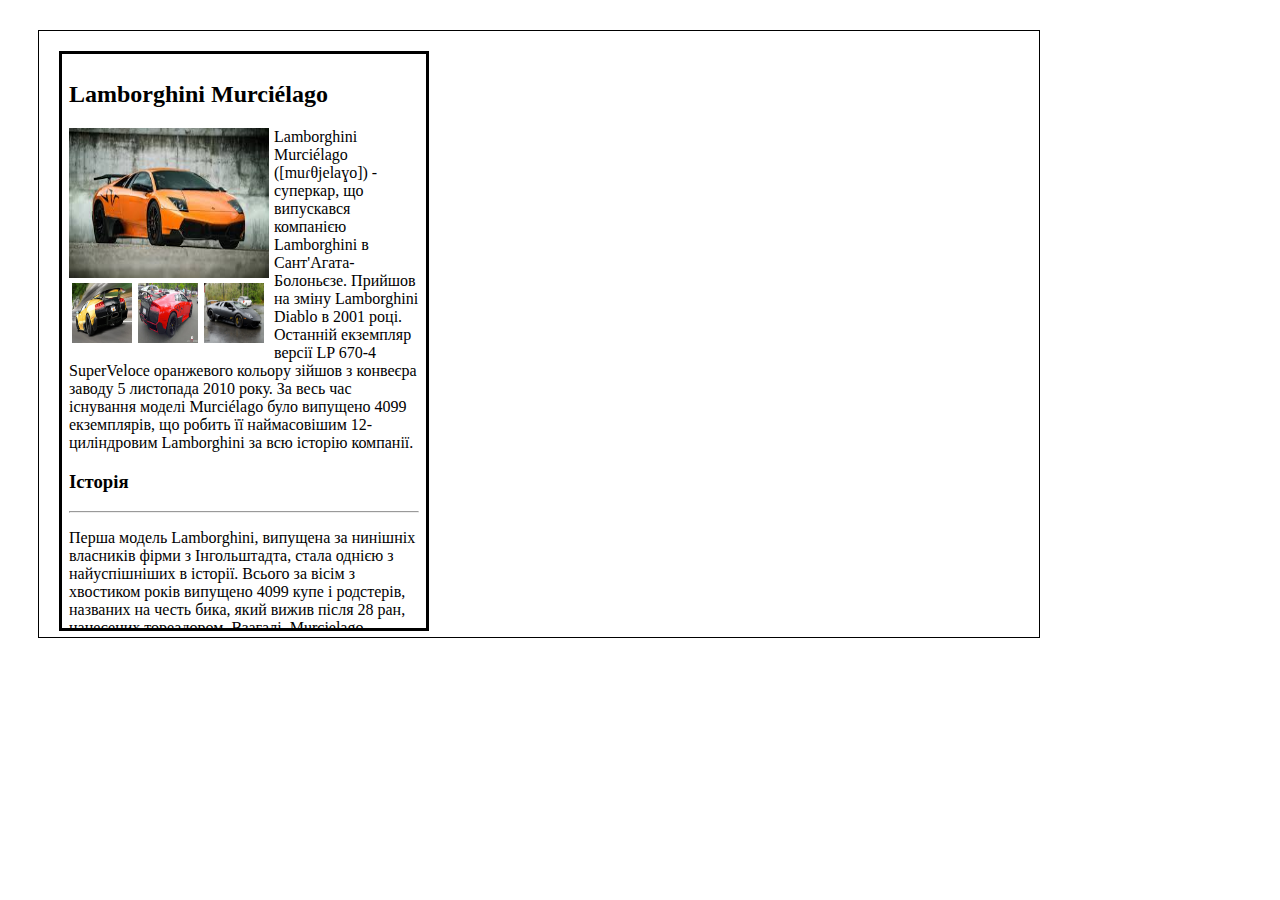
<file: AutoRia/index.html>
<!DOCTYPE html>
<html>

<head>
    <meta charset="UTF-8">
    <title>Document</title>
    <link rel="stylesheet" type="text/css" href="css/style.css">
</head>

<body>
    <div class="main">
        <div class="daughter">
            <h2>Lamborghini Murciélago</h2>
            <div class="picture1">
                <img class="picture1" src="Lamborgini1.jpg">
            </div>
            <div class="pictures">
                <img class="picture2" src="Lamborghini2.jpeg">
                <img class="picture2" src="Lamborghini3.jpg">
                <img class="picture2" src="Lamborghini4.jpg">    
            </div>
            <p>Lamborghini Murciélago ([muɾθjelaɣo]) - суперкар, що випускався компанією Lamborghini в Сант'Агата-Болоньєзе. Прийшов на зміну Lamborghini Diablo в 2001 році. Останній екземпляр версії LP 670-4 SuperVeloce оранжевого кольору зійшов з конвеєра заводу 5 листопада 2010 року. За весь час існування моделі Murciélago було випущено 4099 екземплярів, що робить її наймасовішим 12-циліндровим Lamborghini за всю історію компанії.</p>
            <h3>Історія</h3>
            <hr>
            <p>Перша модель Lamborghini, випущена за нинішніх власників фірми з Інгольштадта, стала однією з найуспішніших в історії. Всього за вісім з хвостиком років випущено 4099 купе і родстерів, названих на честь бика, який вижив після 28 ран, нанесених тореадором. Взагалі, Murcielago (українською вимовляється як «мурсьелаго») — це сплав темпераменту і пристрасті істинно італійського суперкара з технологіями та якістю німецького преміум. З одного боку, 12-циліндровий мотор потужністю 580 к.с. веде свій родовід ще з часів моделі Miura (пізніше об'єм силового агрегату виріс з 6,2 л до 6,5 л, а потужність збільшилася до 640 к.с. і навіть до 670 к.с.), з іншого — на моделі з'явився повний привід, а за рівнем оздоблення салону і якості збірки Murcielago на голову випередила моделі конкурентів.
            </p>
        </div>
    </div>
</body></html>
</file>
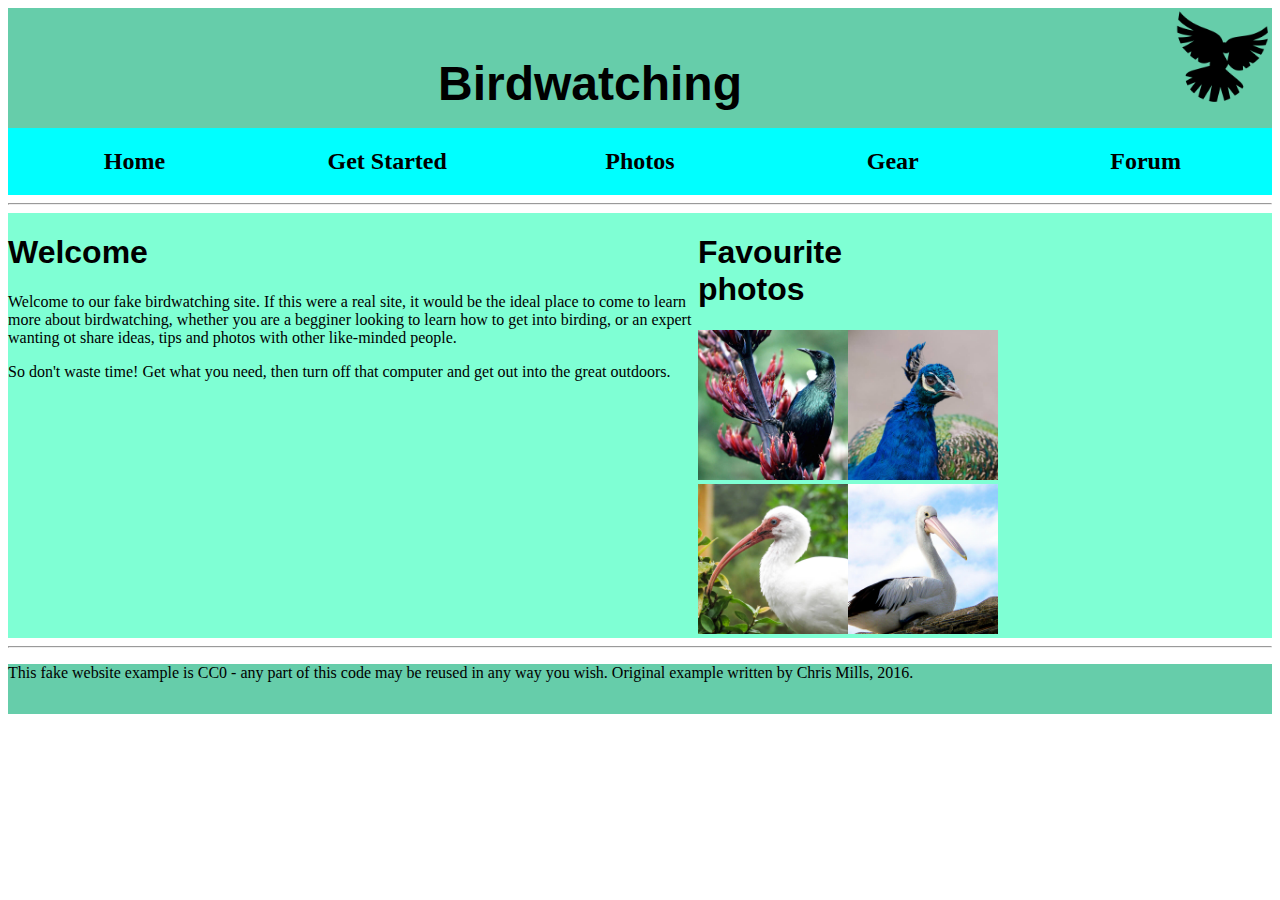
<file: Birdwatching/index.html>
<!DOCTYPE html>
<html lang="en">
<head>
    <meta charset="UTF-8">
    <title>Document</title>
    <link rel="stylesheet" type="text/css" href="css/style.css">
</head>

<body>
    <div class="flex-container">
            <div><h1><font size="18px">
                    <p class="heading1">Birdwatching</p>
            </font></h1></div>
        <div><img src="dove.png" width="100px" height="100px"></div>
    </div>
    <div class="menu">
        <div class="menu2"><h2>Home</h2></div>
        <div class="menu2"><h2>Get Started</h2></div>
        <div class="menu2"><h2>Photos</h2></div>
        <div class="menu2"><h2>Gear</h2></div>
        <div class="menu2"><h2>Forum</h2></div>
    </div>
    <hr>
    <div class="main">
        <div class="box1">
        <h1 class="heading1">Welcome</h1>
        <p>Welcome to our fake birdwatching site. If this were a real site, it would be the ideal place to come to learn more about birdwatching, whether you are a begginer looking to learn how to get into birding, or an expert wanting ot share ideas, tips and photos with other like-minded people.</p>
        <p>So don't waste time! Get what you need, then turn off that computer and get out into the great outdoors.</p>
        </div>
        <div class="box2">
        <div><h1 class="heading1">Favourite photos</h1></div>
            <div class="images">
               <div><img src="favorite-1.jpg" width="150px" height="150px"></div>
                <div><img src="favorite-2.jpg" width="150px" height="150px"></div>
            </div>
            <div class="images">
                <div><img src="favorite-3.jpg" width="150px" height="150px"></div>
                <div><img src="favorite-4.jpg" width="150px" height="150px"></div>
            </div>
        </div>
    </div>
    <hr>
    <div class="footer">
        <p>This fake website example is CC0 - any part of this code may be reused in any way you wish. Original example written by Chris Mills, 2016.</p>
    </div>
</body></html>
</file>
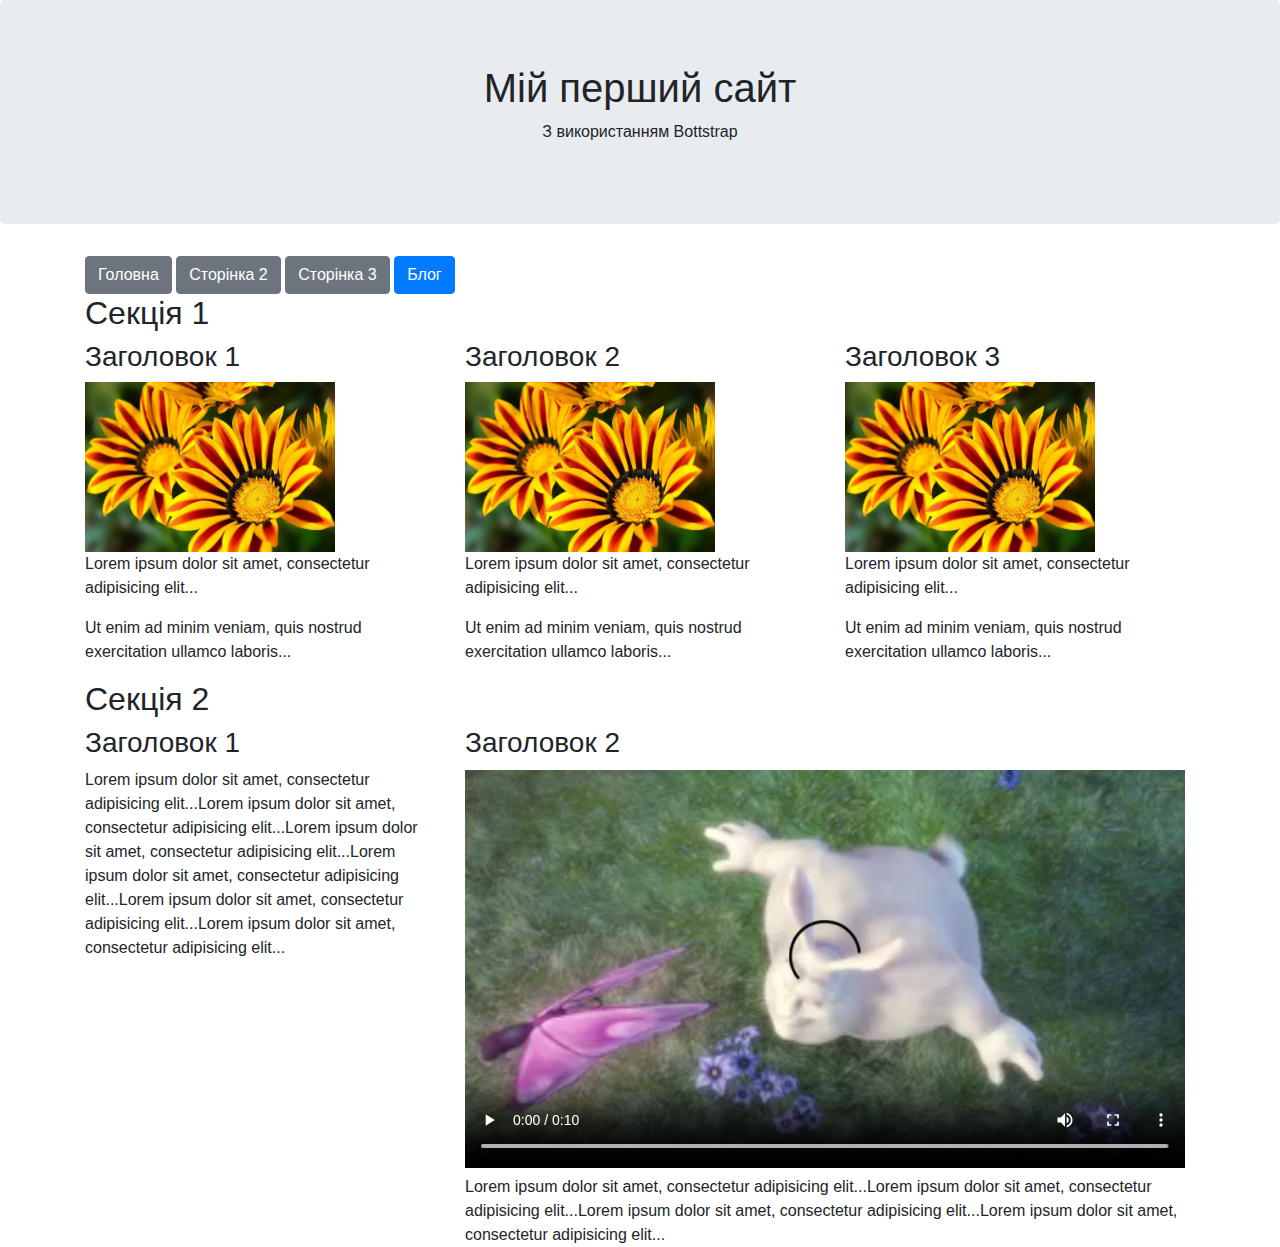
<file: Bootstrap/index.html>
<!DOCTYPE html>
<html lang="en">
<head>
    <meta charset="UTF-8">
    <title>Document</title>
    <meta name="viewport" content="width=device-width, initial-scale=1">
    <link rel="stylesheet" href="https://maxcdn.bootstrapcdn.com/bootstrap/4.3.1/css/bootstrap.min.css">
</head>
<body>
    <div class="jumbotron text-center">
  <h1>Мій перший сайт</h1>
  <p>З використанням Bottstrap</p> 
</div>
 <div class="container">
  <a href="index.html"><button type="button" class="btn btn-secondary">Головна</button></a>
  <a href="index2.html"><button type="button" class="btn btn-secondary">Сторінка 2</button></a>
  <a href="index3.html"><button type="button" class="btn btn-secondary">Сторінка 3</button></a>
  <a href="http://allakalichun.blogspot.com/" target="_blank"><button type="button" class="btn btn-primary">Блог</button></a>    
</div>
  
<div class="container">
 <h2>Секція 1</h2>
  <div class="row">
    <div class="col-sm-4">
      <h3>Заголовок 1</h3>
      <img src="0_8eb56_842bba74_XL-640x400%20(1).jpg" width="250px" height="170px">
      <p>Lorem ipsum dolor sit amet, consectetur adipisicing elit...</p>
      <p>Ut enim ad minim veniam, quis nostrud exercitation ullamco laboris...</p>
    </div>
    <div class="col-sm-4">
      <h3>Заголовок 2</h3>
      <img src="0_8eb56_842bba74_XL-640x400%20(1).jpg" width="250px" height="170px">
      <p>Lorem ipsum dolor sit amet, consectetur adipisicing elit...</p>
      <p>Ut enim ad minim veniam, quis nostrud exercitation ullamco laboris...</p>
    </div>
    <div class="col-sm-4">
      <h3>Заголовок 3</h3>
      <img src="0_8eb56_842bba74_XL-640x400%20(1).jpg" width="250px" height="170px">        
      <p>Lorem ipsum dolor sit amet, consectetur adipisicing elit...</p>
      <p>Ut enim ad minim veniam, quis nostrud exercitation ullamco laboris...</p>
    </div>
  </div>
</div>
  <div class="container">
     <h2>Секція 2</h2>
      <div class="row">
          <div class="col-sm-4">
            <h3>Заголовок 1</h3>
             Lorem ipsum dolor sit amet, consectetur adipisicing elit...Lorem ipsum dolor sit amet, consectetur adipisicing elit...Lorem ipsum dolor sit amet, consectetur adipisicing elit...Lorem ipsum dolor sit amet, consectetur adipisicing elit...Lorem ipsum dolor sit amet, consectetur adipisicing elit...Lorem ipsum dolor sit amet, consectetur adipisicing elit... 
          </div>
          <div class="col-sm-8">
            <h3>Заголовок 2</h3>
             <video width="720px" height="400px" controls>
                 <source src="mov_bbb%20(1).mp4" type="video/mp4">
             </video> 
             Lorem ipsum dolor sit amet, consectetur adipisicing elit...Lorem ipsum dolor sit amet, consectetur adipisicing elit...Lorem ipsum dolor sit amet, consectetur adipisicing elit...Lorem ipsum dolor sit amet, consectetur adipisicing elit...
          </div>
      </div>
  </div>
   
    <script src="https://ajax.googleapis.com/ajax/libs/jquery/3.3.1/jquery.min.js"></script>
    <script src="https://cdnjs.cloudflare.com/ajax/libs/popper.js/1.14.7/umd/popper.min.js"></script>
    <script src="https://maxcdn.bootstrapcdn.com/bootstrap/4.3.1/js/bootstrap.min.js"></script>
</body>
</html>
</file>
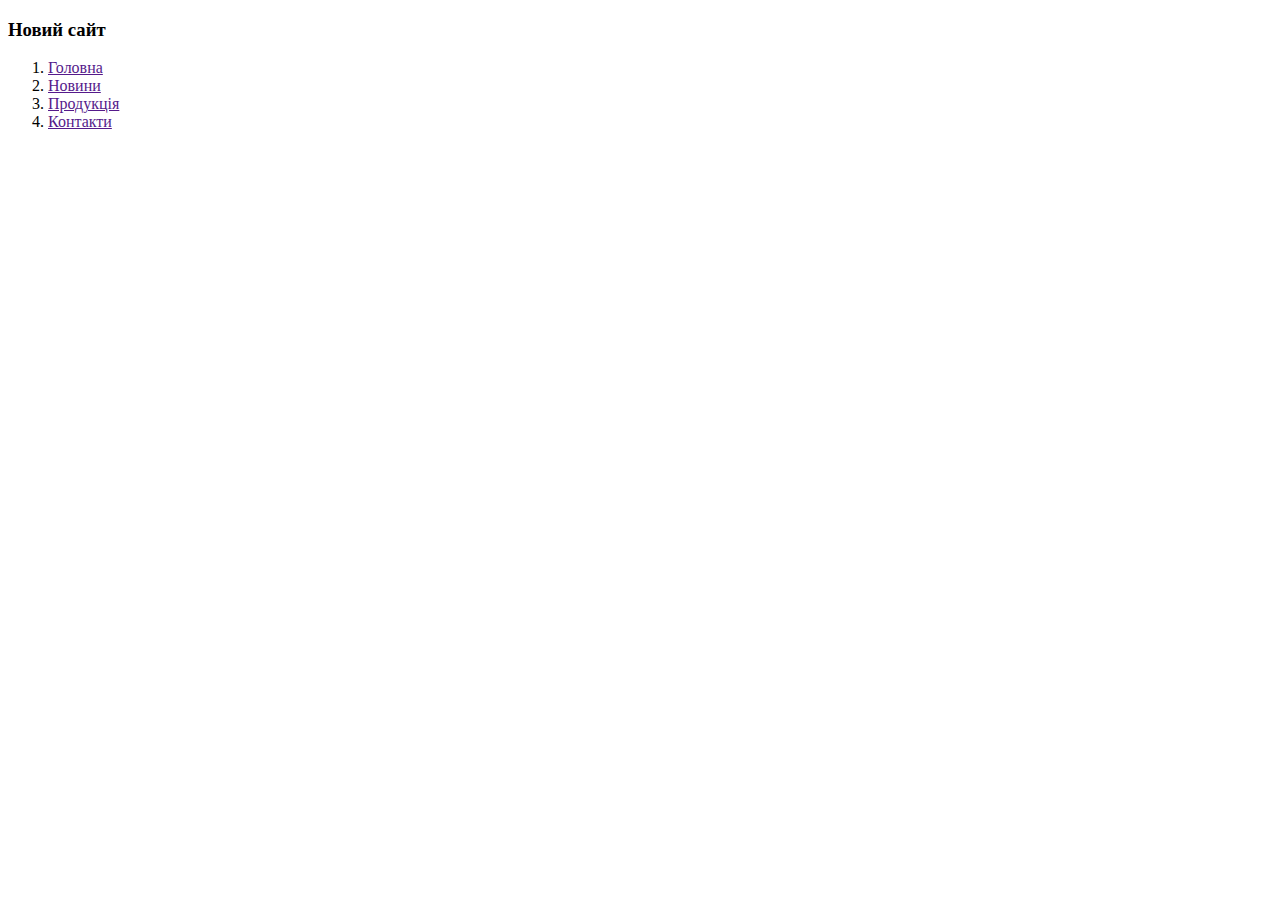
<file: boxmodel/index.html>
<!DOCTYPE html>
<html lang="en">
<head>
    <meta charset="UTF-8">
    <title>Document</title>
</head>
<body>
    <div class="main">
       
        <div class="header">
           <h3>Новий сайт</h3>
            <div>
                <div>
                    <ol>
                        <li><a href="">Головна</a></li>
                        <li><a href="">Новини</a></li>
                        <li><a href="">Продукція</a></li>
                        <li><a href="">Контакти</a></li>
                    </ol>
                </div>
            </div>
        </div>
        
    </div>
</body>
</html>
</file>
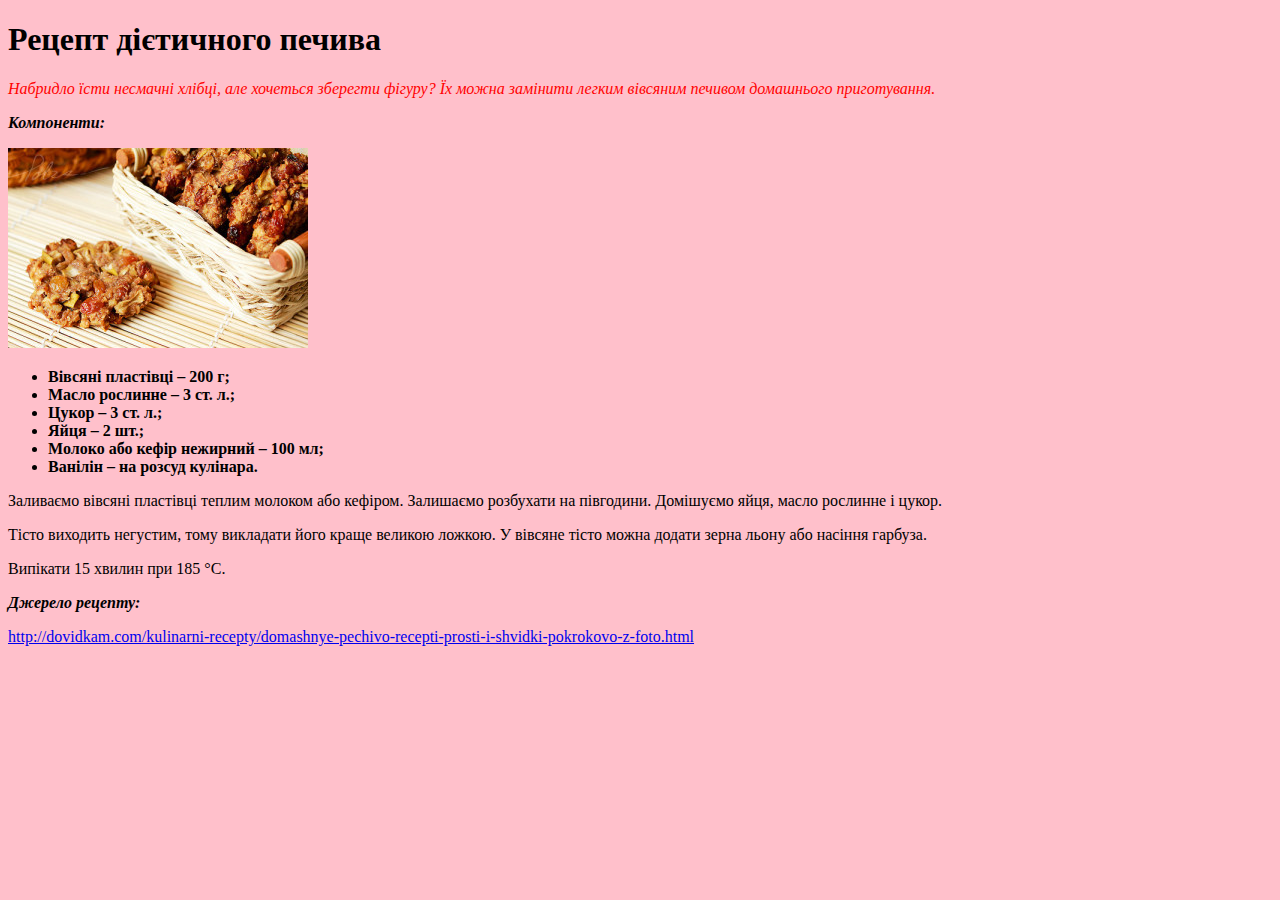
<file: cookies/index.html>
<!DOCTYPE html>
<html lang="en">
<head>
    <meta charset="UTF-8">
    <meta name="viewport" content="width=device-width, initial-scale=1.0">
    <meta http-equiv="X-UA-Compatible" content="ie=edge">
    <title>Document</title>
</head>
<body bgcolor="pink">
    <h1>Рецепт дієтичного печива</h1>
    <p><i><font color="red">Набридло їсти несмачні хлібці, але хочеться зберегти фігуру? Їх можна замінити легким вівсяним печивом домашнього приготування.</font></i></p>
    <p><i><b>Компоненти:</b></i></p>
    <img src="foto.jpg">
    <ul>
        <li><b>Вівсяні пластівці – 200 г;</b></li>
        <li><b>Масло рослинне – 3 ст. л.;</b></li>
        <li><b>Цукор – 3 ст. л.;</b></li>
        <li><b>Яйця – 2 шт.;</b></li>
        <li><b>Молоко або кефір нежирний – 100 мл;</b></li>
        <li><b>Ванілін – на розсуд кулінара.</b></li>
    </ul>
    <p>Заливаємо вівсяні пластівці теплим молоком або кефіром. Залишаємо розбухати на півгодини. Домішуємо яйця, масло рослинне і цукор.</p>
    <p>Тісто виходить негустим, тому викладати його краще великою ложкою. У вівсяне тісто можна додати зерна льону або насіння гарбуза.</p>
    <p>Випікати 15 хвилин при 185 °С. </p>
    <p><b><i>Джерело рецепту:</i></b></p>
    <a href="http://dovidkam.com/kulinarni-recepty/domashnye-pechivo-recepti-prosti-i-shvidki-pokrokovo-z-foto.html">http://dovidkam.com/kulinarni-recepty/domashnye-pechivo-recepti-prosti-i-shvidki-pokrokovo-z-foto.html</a>
</body>
</html>
</file>
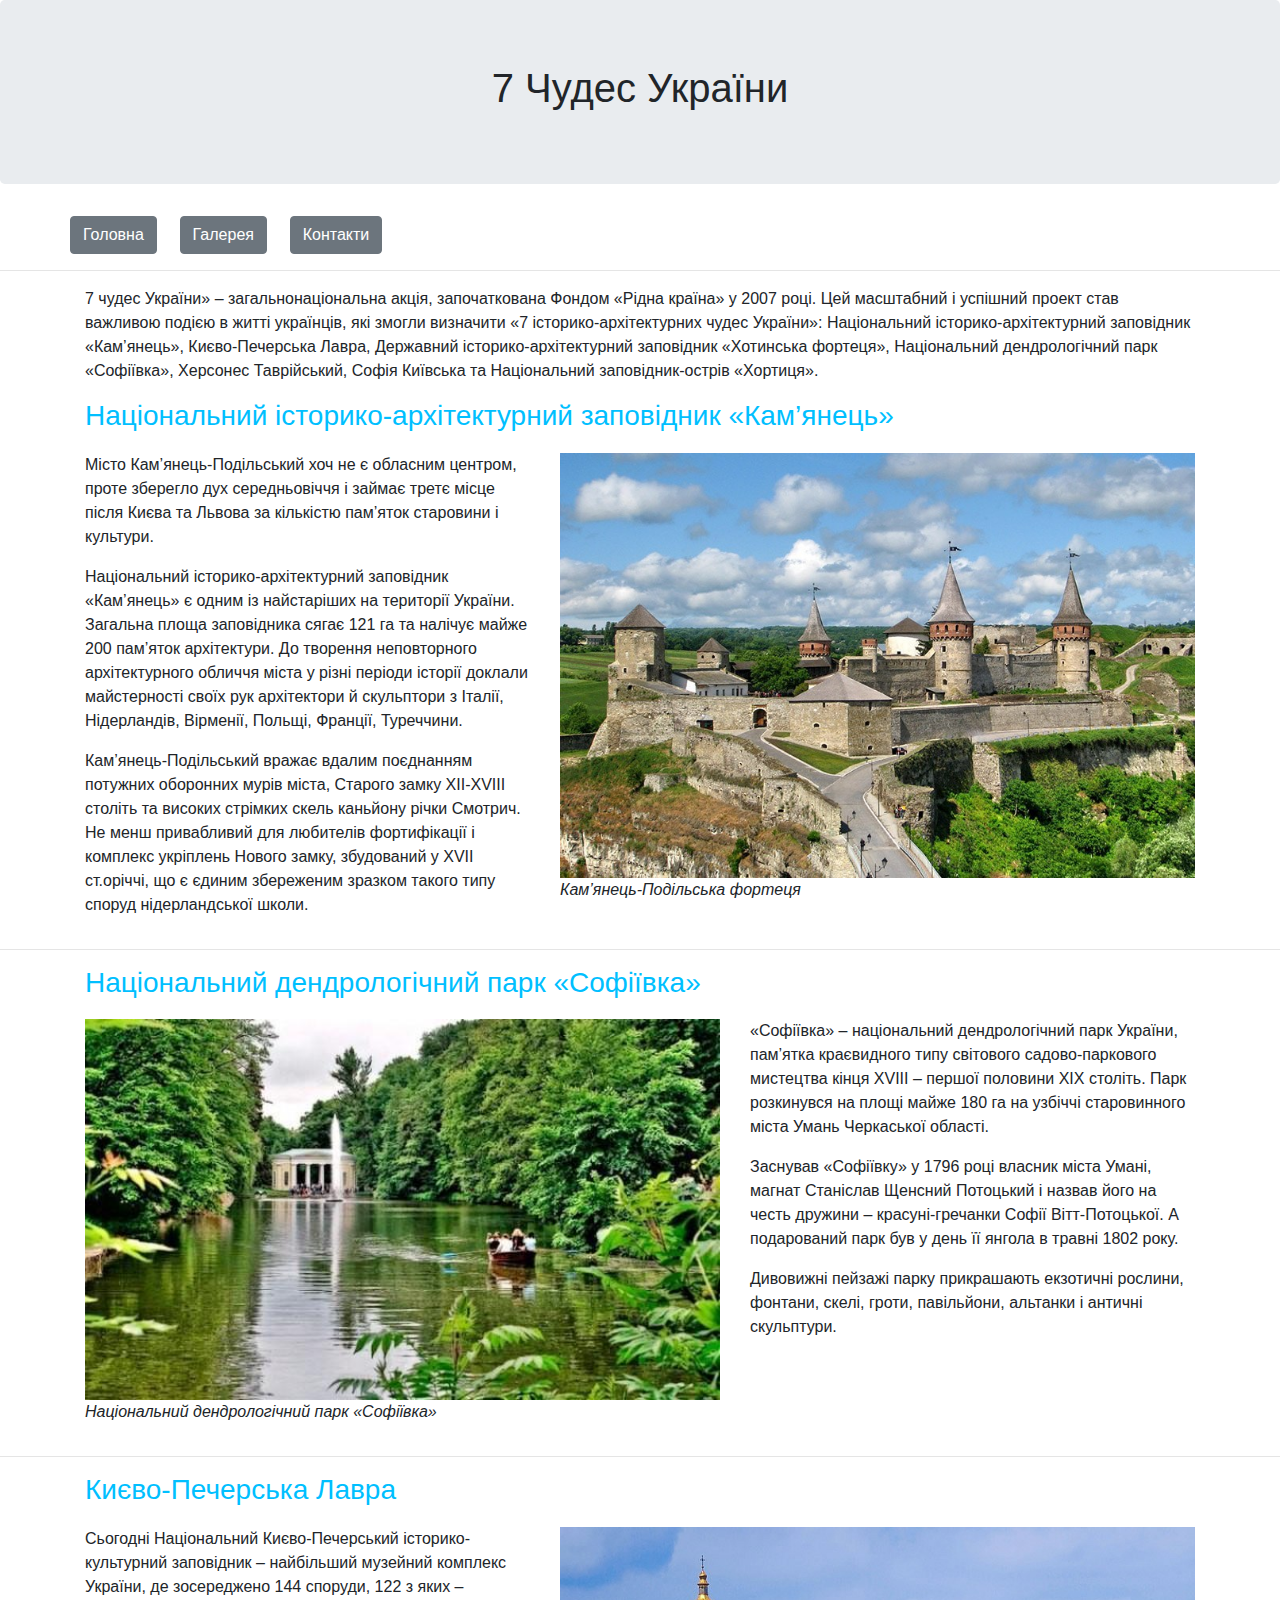
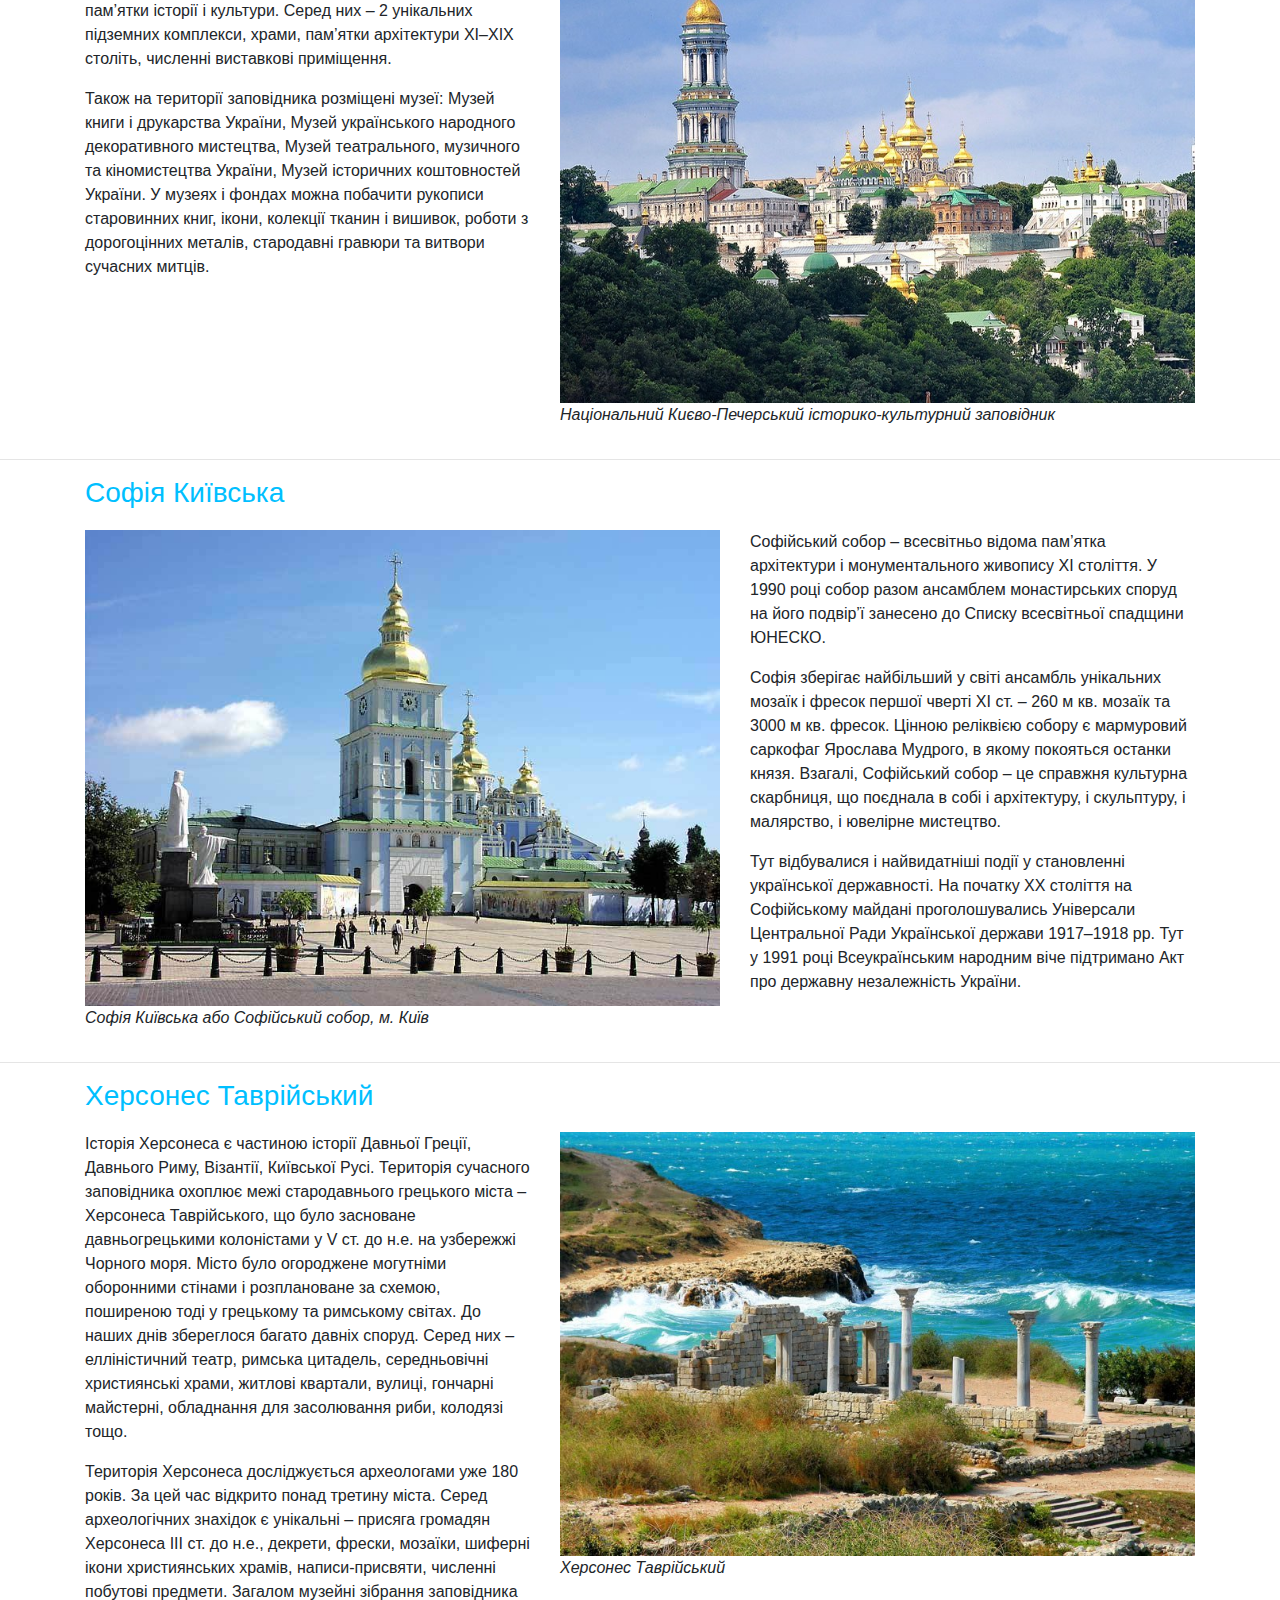
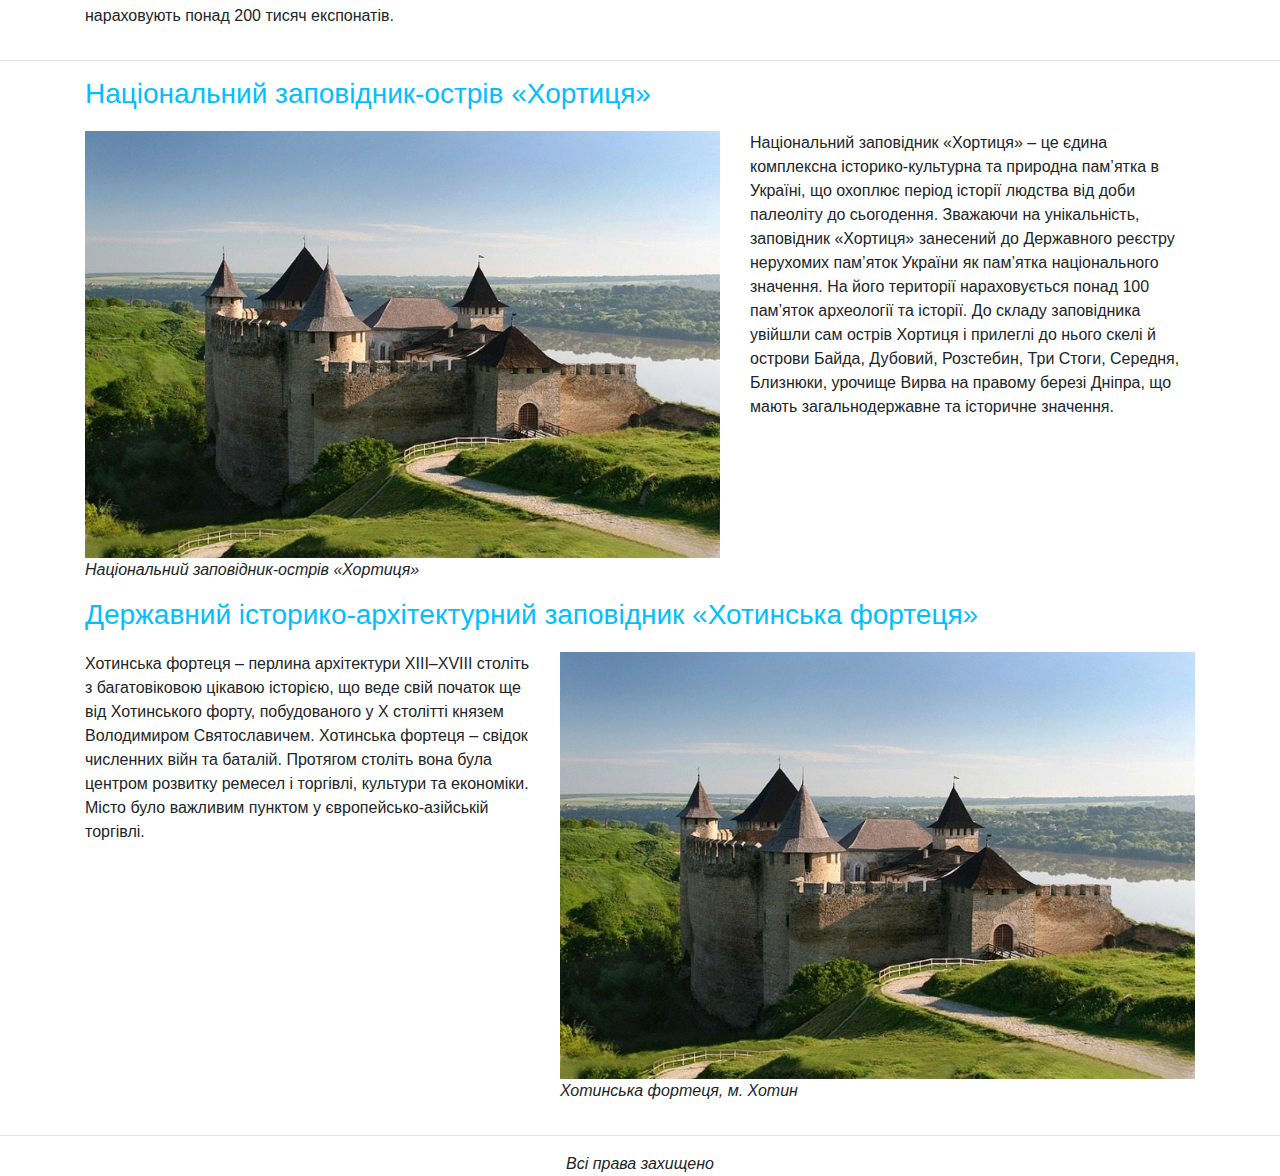
<file: FinalSite/index.html>
<!DOCTYPE html>
<html lang="en">
<head>
  <title>Bootstrap</title>
  <meta charset="utf-8">
  <meta name="viewport" content="width=device-width, initial-scale=1">
  <link rel="stylesheet" href="https://maxcdn.bootstrapcdn.com/bootstrap/4.3.1/css/bootstrap.min.css">

</head>
<body>

<div class="jumbotron text-center">
  <h1>7 Чудес України</h1>
</div>
<div class="container">
 <div class="row">
  <div style="margin-right: 2%"><a href="#"><button type="button" class="btn btn-secondary">Головна</button></a></div>
  <div style="margin-right: 2%"><a href="index2.html"><button type="button" class="btn btn-secondary">Галерея</button></a></div>
  <div style="margin-right: 2%"><a href="index3.html"><button type="button" class="btn btn-secondary">Контакти</button></a></div>
  </div>
</div>

<hr>
 
 <div class="container"><p>7 чудес України» – загальнонаціональна акція, започаткована Фондом «Рідна країна» у 2007 році. Цей масштабний і успішний проект став важливою подією в житті українців, які змогли визначити «7 історико-архітектурних чудес України»: Національний історико-архітектурний заповідник «Кам’янець», Києво-Печерська Лавра, Державний історико-архітектурний заповідник «Хотинська фортеця», Національний дендрологічний парк «Софіївка», Херсонес Таврійський, Софія Київська та Національний заповідник-острів «Хортиця».</p></div>

 <div class="container" style="margin-bottom: 20px">
     <h3><font color="deepskyblue">Національний історико-архітектурний заповідник «Кам’янець»</font></h3>
 </div>

<section>
 <div class="container">
  <div class="row">
    <div class="col-sm-5">
      <p>Місто Кам’янець-Подільський хоч не є обласним центром, проте зберегло дух середньовіччя і займає третє місце після Києва та Львова за кількістю пам’яток старовини і культури.</p>
      <p>Національний історико-архітектурний заповідник «Кам’янець» є одним із найстаріших на території України. Загальна площа заповідника сягає 121 га та налічує майже 200 пам’яток архітектури. До творення неповторного архітектурного обличчя міста у різні періоди історії доклали майстерності своїх рук архітектори й скульптори з Італії, Нідерландів, Вірменії, Польщі, Франції, Туреччини. </p>
      <p>
      Кам’янець-Подільський вражає вдалим поєднанням потужних оборонних мурів міста, Старого замку XII-XVIII століть та високих стрімких скель каньйону річки Смотрич. Не менш привабливий для любителів фортифікації і комплекс укріплень Нового замку, збудований у XVII ст.оріччі, що є єдиним збереженим зразком такого типу споруд нідерландської школи.
      </p>
    </div>
    <div class="col-sm-7">
        <img src="img/b03.jpg" width="100%"> 
         <p><i>Кам’янець-Подільська фортеця</i></p>
    </div>
  </div>
</div>
</section>

<hr>

<div class="container" style="margin-bottom: 20px">
     <h3><font color="deepskyblue">Національний дендрологічний парк «Софіївка»</font></h3>
 </div>

<section>
 <div class="container">
  <div class="row">
   
    <div class="col-sm-7">
        <img src="img/sofiivka.jpg" width="100%"> 
         <p><i>Національний дендрологічний парк «Софіївка»</i></p>
    </div>
    
    <div class="col-sm-5">
      <p>«Софіївка» – національний дендрологічний парк України, пам’ятка краєвидного типу світового садово-паркового мистецтва кінця XVIII – першої половини XIX століть. Парк розкинувся на площі майже 180 га на узбіччі старовинного міста Умань Черкаської області.</p>
      <p>Заснував «Софіївку» у 1796 році власник міста Умані, магнат Станіслав Щенсний Потоцький і назвав його на честь дружини – красуні-гречанки Софії Вітт-Потоцької. А подарований парк був у день її янгола в травні 1802 року.</p>
      <p>
      Дивовижні пейзажі парку прикрашають екзотичні рослини, фонтани, скелі, гроти, павільйони, альтанки і античні скульптури.
      </p>
    </div>
  </div>
</div>
</section>

<hr>

<div class="container" style="margin-bottom: 20px">
     <h3><font color="deepskyblue">Києво-Печерська Лавра</font></h3>
 </div>

<section>
 <div class="container">
  <div class="row">
    
    <div class="col-sm-5">
      <p>Сьогодні Національний Києво-Печерський історико-культурний заповідник – найбільший музейний комплекс України, де зосереджено 144 споруди, 122 з яких – пам’ятки історії і культури. Серед них – 2 унікальних підземних комплекси, храми, пам’ятки архітектури XI–XIX століть, численні виставкові приміщення.</p>
      <p>Також на території заповідника розміщені музеї: Музей книги і друкарства України, Музей українського народного декоративного мистецтва, Музей театрального, музичного та кіномистецтва України, Музей історичних коштовностей України. У музеях і фондах можна побачити рукописи старовинних книг, ікони, колекції тканин і вишивок, роботи з дорогоцінних металів, стародавні гравюри та витвори сучасних митців.</p>
    </div>
    
    <div class="col-sm-7">
        <img src="img/1365839207.jpg" width="100%"> 
         <p><i>Національний Києво-Печерський історико-культурний заповідник</i></p>
    </div>
    
  </div>
</div>
</section>

<hr>

<div class="container" style="margin-bottom: 20px">
     <h3><font color="deepskyblue">Софія Київська</font></h3>
 </div>

<section>
 <div class="container">
  <div class="row">
   
   <div class="col-sm-7">
        <img src="img/mixajlivska-ploshha_1.jpg" width="100%"> 
         <p><i>Софія Київська або Софійський собор, м. Київ</i></p>
    </div>
    
    <div class="col-sm-5">
      <p>Софійський собор – всесвітньо відома пам’ятка архітектури і монументального живопису ХІ століття. У 1990 році собор разом ансамблем монастирських споруд на його подвір’ї занесено до Списку всесвітньої спадщини ЮНЕСКО.</p>
      <p>Софія зберігає найбільший у світі ансамбль унікальних мозаїк і фресок першої чверті ХІ ст. – 260 м кв. мозаїк та 3000 м кв. фресок. Цінною реліквією собору є мармуровий саркофаг Ярослава Мудрого, в якому покояться останки князя. Взагалі, Софійський собор – це справжня культурна скарбниця, що поєднала в собі і архітектуру, і скульптуру, і малярство, і ювелірне мистецтво.</p>
      <p>Тут відбувалися і найвидатніші події у становленні української державності. На початку ХХ століття на Софійському майдані проголошувались Універсали Центральної Ради Української держави 1917–1918 рр. Тут у 1991 році Всеукраїнським народним віче підтримано Акт про державну незалежність України.</p>
    </div>
    
  </div>
</div>
</section>

<hr>

<div class="container" style="margin-bottom: 20px">
     <h3><font color="deepskyblue">Херсонес Таврійський</font></h3>
 </div>

<section>
 <div class="container">
  <div class="row">
    
    <div class="col-sm-5">
      <p>Історія Херсонеса є частиною історії Давньої Греції, Давнього Риму, Візантії, Київської Русі. Територія сучасного заповідника охоплює межі стародавнього грецького міста – Херсонеса Таврійського, що було засноване давньогрецькими колоністами у V ст. до н.е. на узбережжі Чорного моря. Місто було огороджене могутніми оборонними стінами і розплановане за схемою, поширеною тоді у грецькому та римському світах. До наших днів збереглося багато давніх споруд. Серед них – елліністичний театр, римська цитадель, середньовічні християнські храми, житлові квартали, вулиці, гончарні майстерні, обладнання для засолювання риби, колодязі тощо.</p>
      <p>Територія Херсонеса досліджується археологами уже 180 років. За цей час відкрито понад третину міста. Серед археологічних знахідок є унікальні – присяга громадян Херсонеса ІІІ ст. до н.е., декрети, фрески, мозаїки, шиферні ікони християнських храмів, написи-присвяти, численні побутові предмети. Загалом музейні зібрання заповідника нараховують понад 200 тисяч експонатів.</p>
    </div>
    
    <div class="col-sm-7">
        <img src="img/xersones_tavrieskiy.jpg" width="100%"> 
         <p><i>Херсонес Таврійський</i></p>
    </div>
    
  </div>
</div>
</section>

<hr>

<div class="container" style="margin-bottom: 20px">
     <h3><font color="deepskyblue">Національний заповідник-острів «Хортиця»</font></h3>
 </div>

<section>
 <div class="container">
  <div class="row">
   
   <div class="col-sm-7">
        <img src="img/1486211541_800x3632316.jpg" width="100%"> 
         <p><i>Національний заповідник-острів «Хортиця»</i></p>
    </div>
    
    <div class="col-sm-5">
      <p>Національний заповідник «Хортиця» – це єдина комплексна історико-культурна та природна пам’ятка в Україні, що охоплює період історії людства від доби палеоліту до сьогодення. Зважаючи на унікальність, заповідник «Хортиця» занесений до Державного реєстру нерухомих пам’яток України як пам’ятка національного значення. На його території нараховується понад 100 пам’яток археології та історії. До складу заповідника увійшли сам острів Хортиця і прилеглі до нього скелі й острови Байда, Дубовий, Розстебин, Три Стоги, Середня, Близнюки, урочище Вирва на правому березі Дніпра, що мають загальнодержавне та історичне значення.</p>
    </div>
    
  </div>
</div>
</section>

<div class="container" style="margin-bottom: 20px">
     <h3><font color="deepskyblue">Державний історико-архітектурний заповідник «Хотинська фортеця»</font></h3>
 </div>

<section>
 <div class="container">
  <div class="row">
    
    <div class="col-sm-5">
      <p>Хотинська фортеця – перлина архітектури XIII–XVIII століть з багатовіковою цікавою історією, що веде свій початок ще від Хотинського форту, побудованого у X столітті князем Володимиром Святославичем. Хотинська фортеця – свідок численних війн та баталій. Протягом століть вона була центром розвитку ремесел і торгівлі, культури та економіки. Місто було важливим пунктом у європейсько-азійській торгівлі.</p>
    </div>
    
     <div class="col-sm-7">
        <img src="img/1486211541_800x3632316.jpg" width="100%"> 
         <p><i>Хотинська фортеця, м. Хотин</i></p>
    </div>
    
  </div>
</div>
</section>
<hr>
<div class="text-center"><i>Всі права захищено</i></div>

<script src="https://ajax.googleapis.com/ajax/libs/jquery/3.3.1/jquery.min.js"></script>
<script src="https://cdnjs.cloudflare.com/ajax/libs/popper.js/1.14.7/umd/popper.min.js"></script>
<script src="https://maxcdn.bootstrapcdn.com/bootstrap/4.3.1/js/bootstrap.min.js"></script>
</body>
</html>
</file>
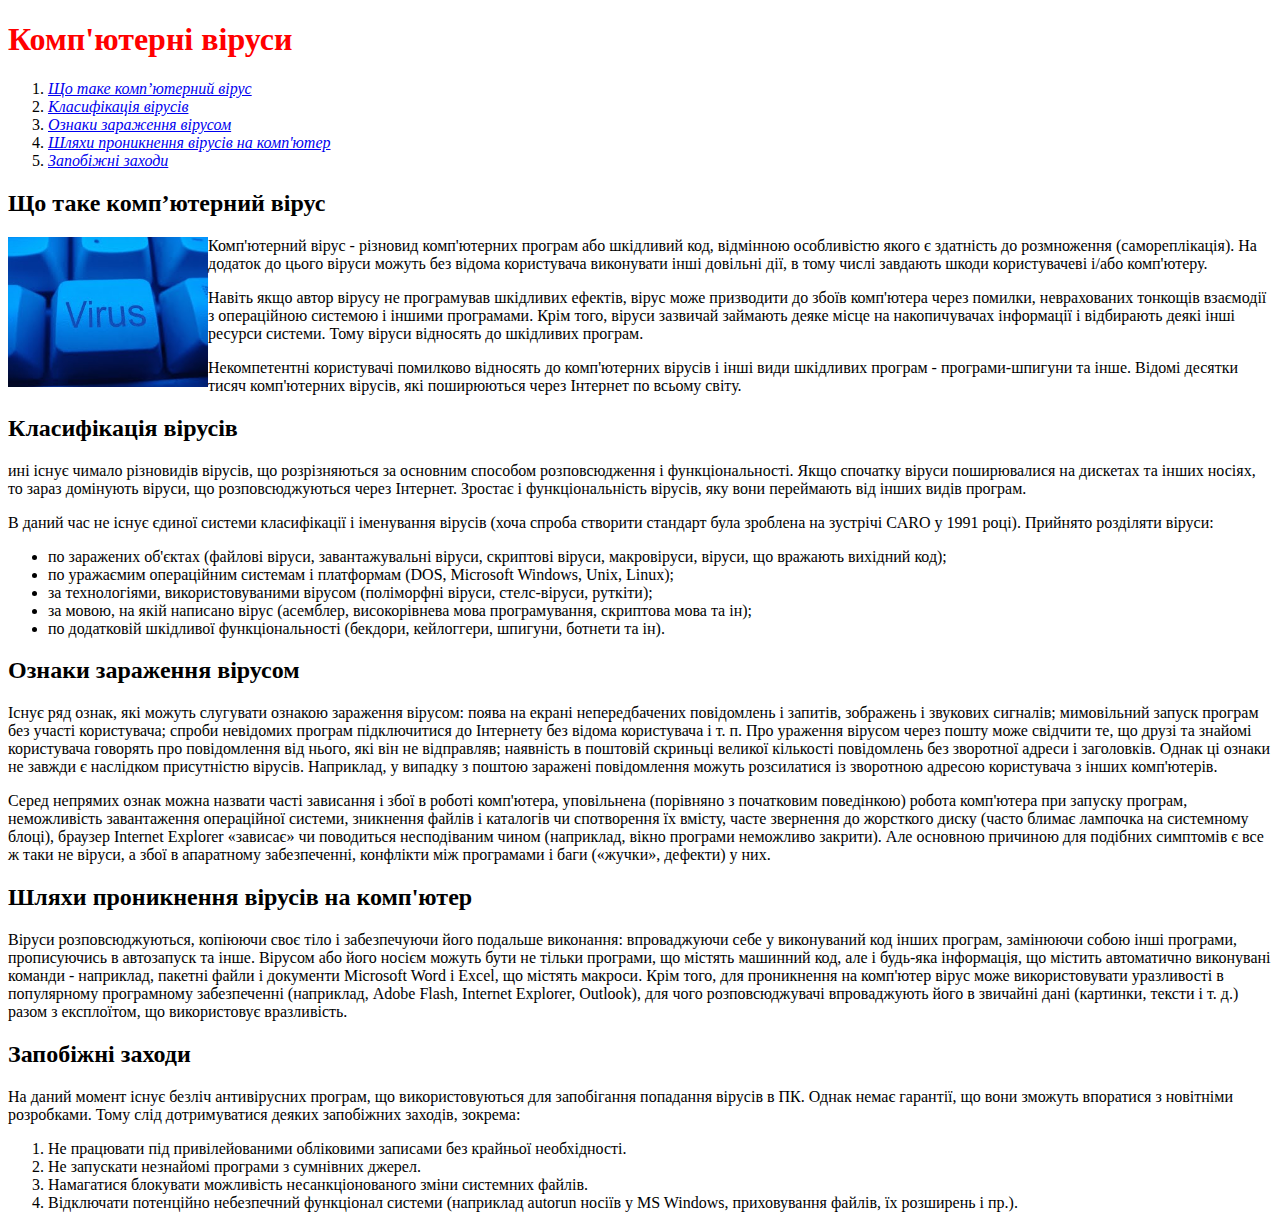
<file: index/index.html>
<!DOCTYPE html>
<html lang="en">
<head>
    <meta charset="UTF-8">
    <title>Document</title>
</head>
<body>
   <h1><font color="red">Комп'ютерні віруси</font></h1>
   <ol>
       <li><i><a href="#1">Що таке комп’ютерний вірус</a></i></li>
       <li><i><a href="#2">Класифікація  вірусів</a></i></li>
       <li><i><a href="#3">Ознаки зараження вірусом</a></i></li>
       <li><i><a href="#4">Шляхи проникнення вірусів на комп'ютер</a></i></li>
       <li><i><a href="#5">Запобіжні заходи</a></i></li>   
   </ol>
    <a name="1"><h2>Що таке комп’ютерний вірус</h2></a>
   
    <a href=https://uk.wikipedia.org/wiki/%D0%9A%D0%BE%D0%BC%D0%BF%27%D1%8E%D1%82%D0%B5%D1%80%D0%BD%D0%B8%D0%B9_%D0%B2%D1%96%D1%80%D1%83%D1%81><img src="Virus.jpg" align="left" width="200"></a>
    <p>Комп'ютерний вірус - різновид комп'ютерних програм або шкідливий код, відмінною особливістю якого є здатність до розмноження (самореплікація). На додаток до цього віруси можуть без відома користувача виконувати інші довільні дії, в тому числі завдають шкоди користувачеві і/або комп'ютеру.</p>
<p>Навіть якщо автор вірусу не програмував шкідливих ефектів, вірус може призводити до збоїв комп'ютера через помилки, неврахованих тонкощів взаємодії з операційною системою і іншими програмами. Крім того, віруси зазвичай займають деяке місце на накопичувачах інформації і відбирають деякі інші ресурси системи. Тому віруси відносять до шкідливих програм.</p>
<p>Некомпетентні користувачі помилково відносять до комп'ютерних вірусів і інші види шкідливих програм - програми-шпигуни та інше. Відомі десятки тисяч комп'ютерних вірусів, які поширюються через Інтернет по всьому світу.</p>
<h2><a name="2">Класифікація вірусів</a></h2>
<p>ині існує чимало різновидів вірусів, що розрізняються за основним способом розповсюдження і функціональності. Якщо спочатку віруси поширювалися на дискетах та інших носіях, то зараз домінують віруси, що розповсюджуються через Інтернет. Зростає і функціональність вірусів, яку вони переймають від інших видів програм.</p>
<p>В даний час не існує єдиної системи класифікації і іменування вірусів (хоча спроба створити стандарт була зроблена на зустрічі CARO у 1991 році). Прийнято розділяти віруси:</p>
<ul>
    <li>по заражених об'єктах (файлові віруси, завантажувальні віруси, скриптові віруси, макровіруси, віруси, що вражають вихідний код);</li>
    <li>по уражаємим операційним системам і платформам (DOS, Microsoft Windows, Unix, Linux);</li>
    <li>за технологіями, використовуваними вірусом (поліморфні віруси, стелс-віруси, руткіти);</li>
    <li>за мовою, на якій написано вірус (асемблер, високорівнева мова програмування, скриптова мова та ін);</li>
    <li>по додатковій шкідливої функціональності (бекдори, кейлоггери, шпигуни, ботнети та ін).</li>
</ul>
    <h2><a name="3">Ознаки зараження вірусом</a></h2>
    <p>Існує ряд ознак, які можуть слугувати ознакою зараження вірусом: поява на екрані непередбачених повідомлень і запитів, зображень і звукових сигналів; мимовільний запуск програм без участі користувача; спроби невідомих програм підключитися до Інтернету без відома користувача і т. п. Про ураження вірусом через пошту може свідчити те, що друзі та знайомі користувача говорять про повідомлення від нього, які він не відправляв; наявність в поштовій скриньці великої кількості повідомлень без зворотної адреси і заголовків. Однак ці ознаки не завжди є наслідком присутністю вірусів. Наприклад, у випадку з поштою заражені повідомлення можуть розсилатися із зворотною адресою користувача з інших комп'ютерів.</p>
    <p>Серед непрямих ознак можна назвати часті зависання і збої в роботі комп'ютера, уповільнена (порівняно з початковим поведінкою) робота комп'ютера при запуску програм, неможливість завантаження операційної системи, зникнення файлів і каталогів чи спотворення їх вмісту, часте звернення до жорсткого диску (часто блимає лампочка на системному блоці), браузер Internet Explorer «зависає» чи поводиться несподіваним чином (наприклад, вікно програми неможливо закрити). Але основною причиною для подібних симптомів є все ж таки не віруси, а збої в апаратному забезпеченні, конфлікти між програмами і баги («жучки», дефекти) у них.</p>
    <h2><a name="4">Шляхи проникнення вірусів на комп'ютер</a> </h2>
    <p>Віруси розповсюджуються, копіюючи своє тіло і забезпечуючи його подальше виконання: впроваджуючи себе у виконуваний код інших програм, замінюючи собою інші програми, прописуючись в автозапуск та інше. Вірусом або його носієм можуть бути не тільки програми, що містять машинний код, але і будь-яка інформація, що містить автоматично виконувані команди - наприклад, пакетні файли і документи Microsoft Word і Excel, що містять макроси. Крім того, для проникнення на комп'ютер вірус може використовувати уразливості в популярному програмному забезпеченні (наприклад, Adobe Flash, Internet Explorer, Outlook), для чого розповсюджувачі впроваджують його в звичайні дані (картинки, тексти і т. д.) разом з експлоїтом, що використовує вразливість.</p>
    <h2><a name="5">Запобіжні заходи</a></h2>
    <p>На даний момент існує безліч антивірусних програм, що використовуються для запобігання попадання вірусів в ПК. Однак немає гарантії, що вони зможуть впоратися з новітніми розробками. Тому слід дотримуватися деяких запобіжних заходів, зокрема:</p>
    <ol>
        <li>Не працювати під привілейованими обліковими записами без крайньої необхідності.</li>
        <li>Не запускати незнайомі програми з сумнівних джерел.</li>
        <li>Намагатися блокувати можливість несанкціонованого зміни системних файлів.</li>
        <li>Відключати потенційно небезпечний функціонал системи (наприклад autorun носіїв у MS Windows, приховування файлів, їх розширень і пр.).</li>
    </ol>


</body>
</html>
</file>
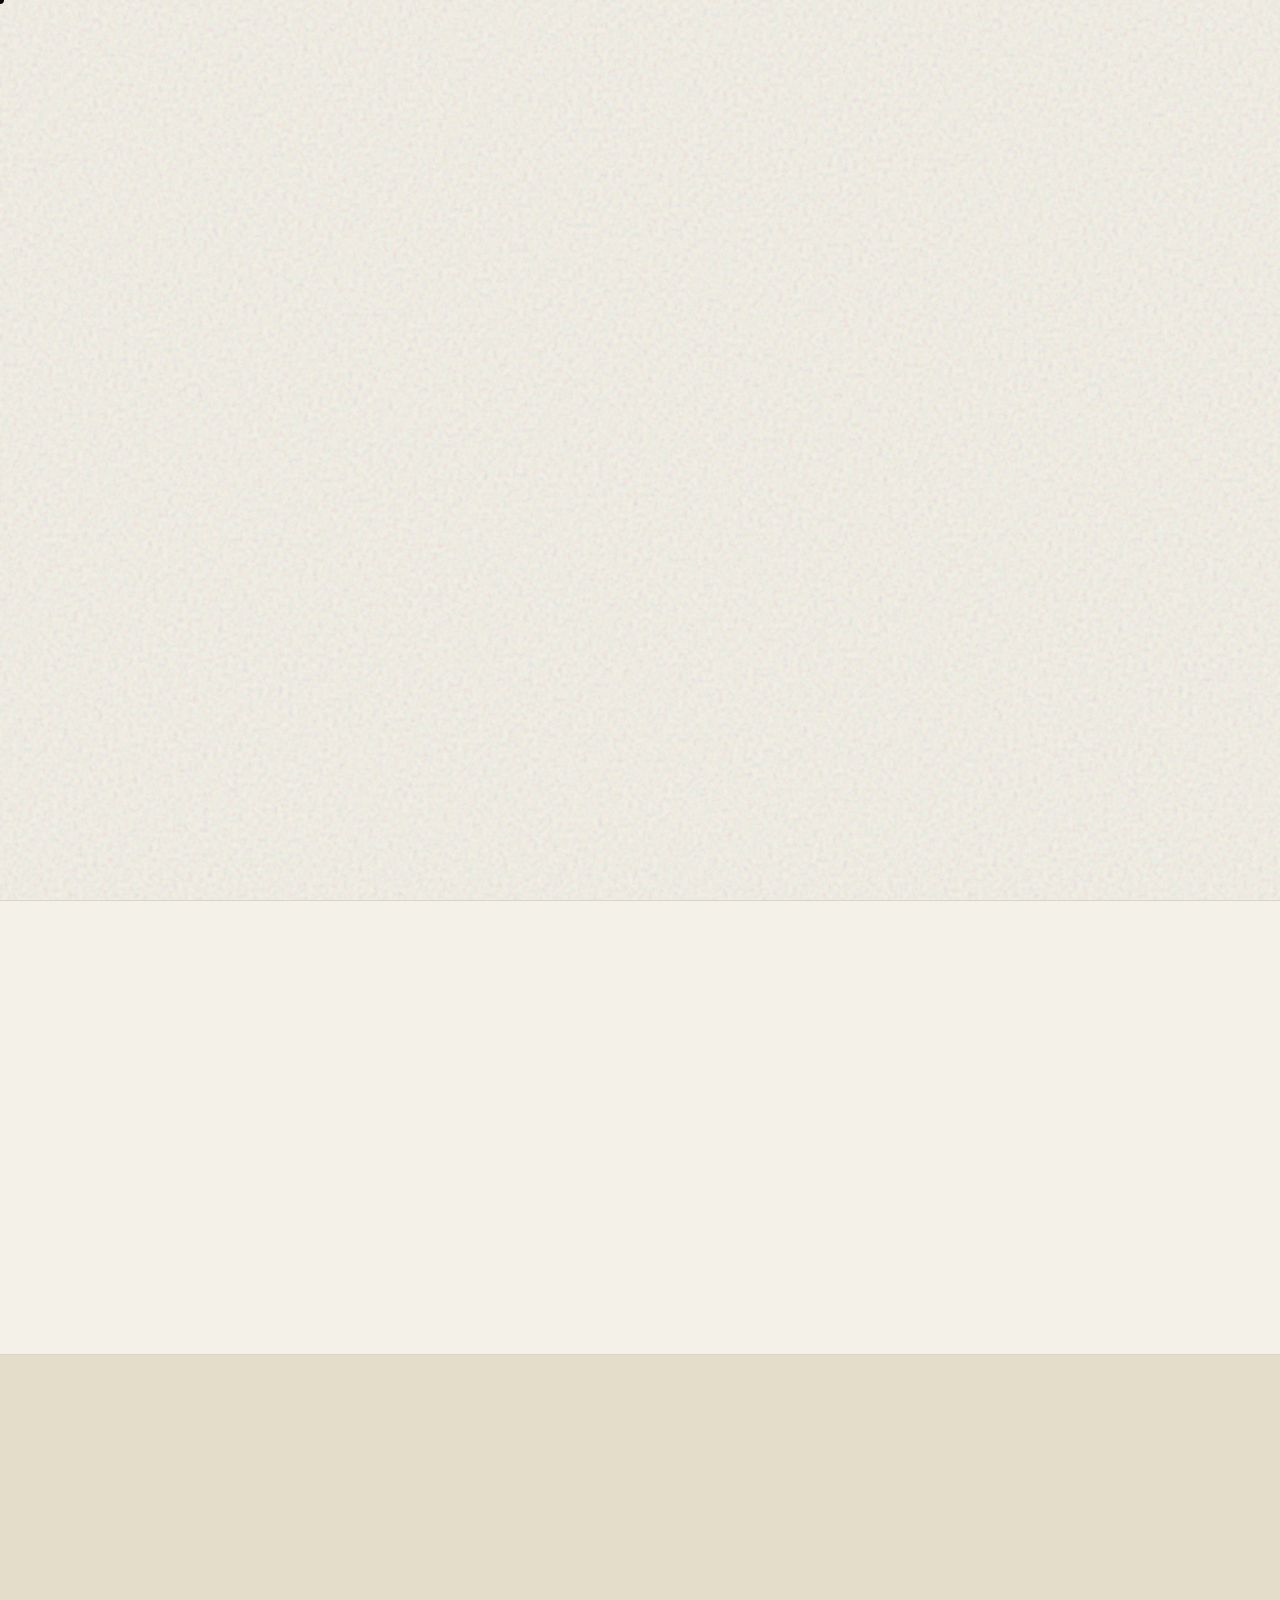
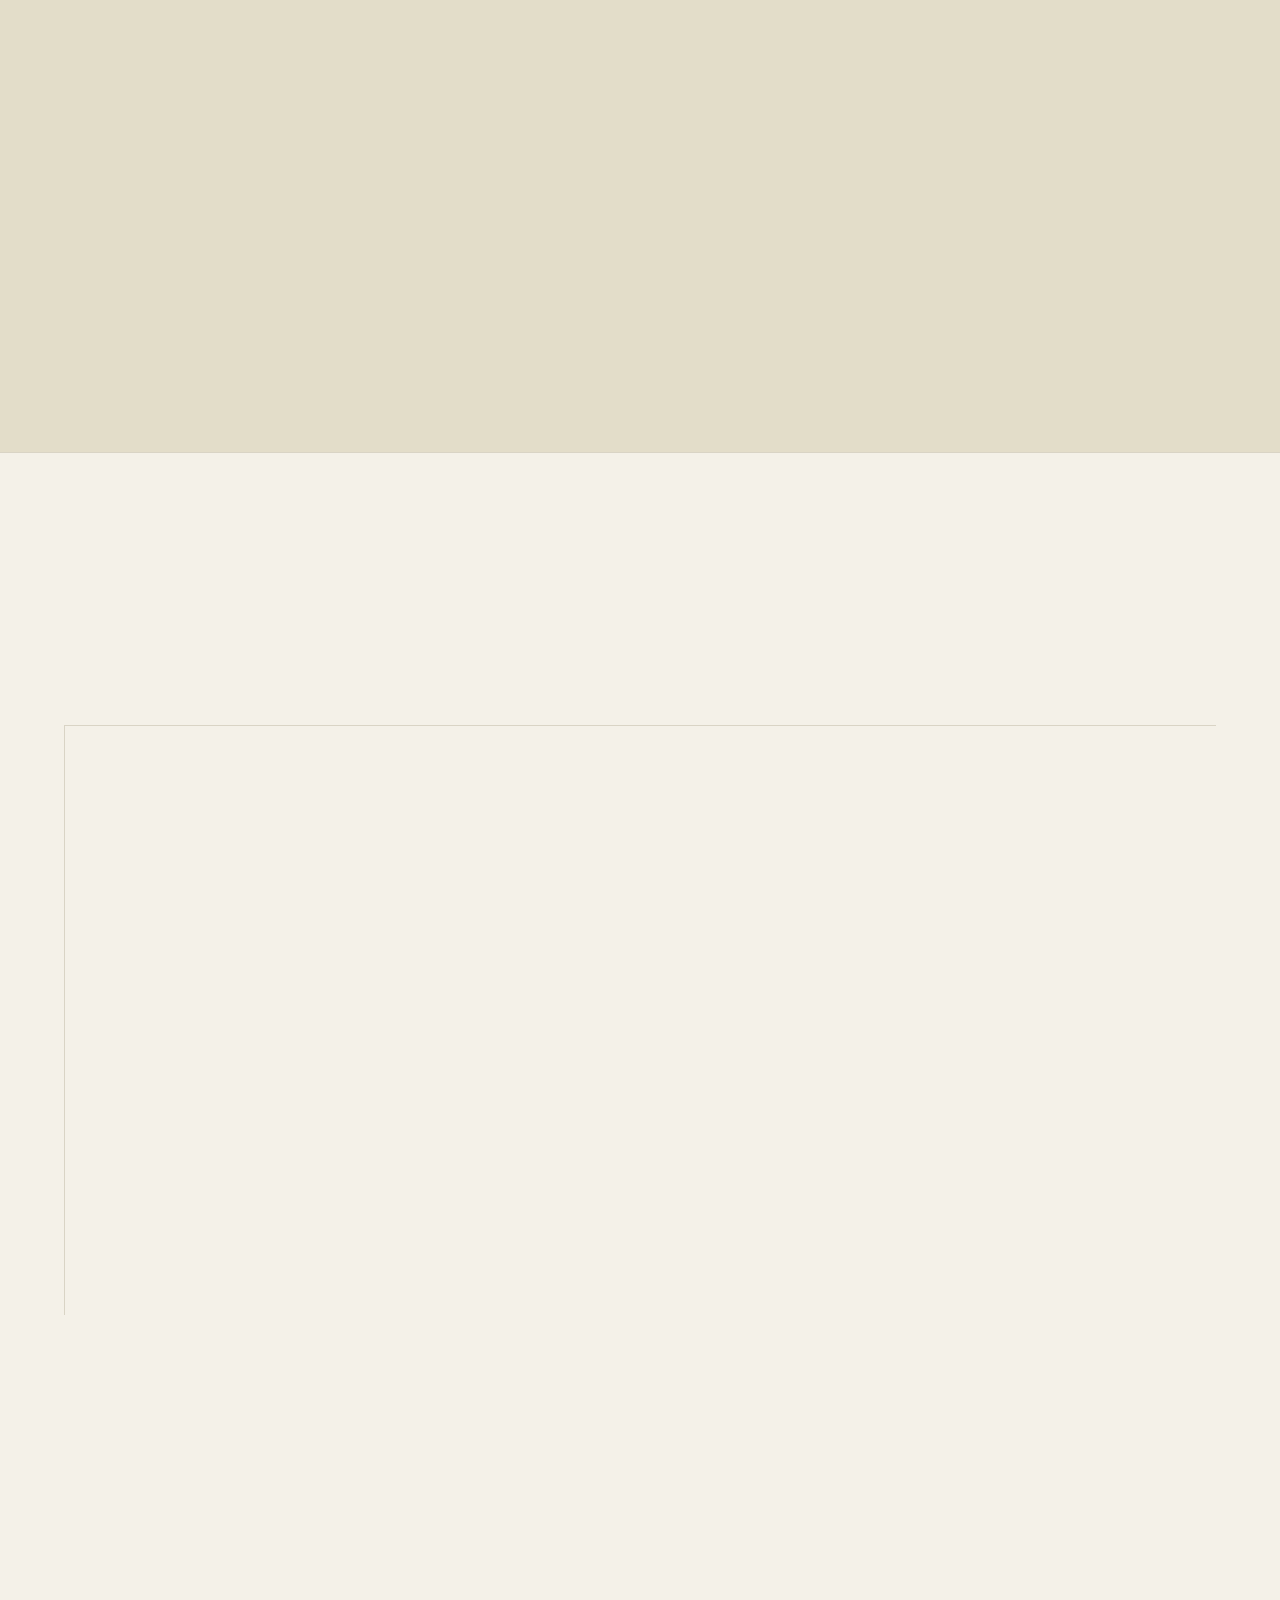
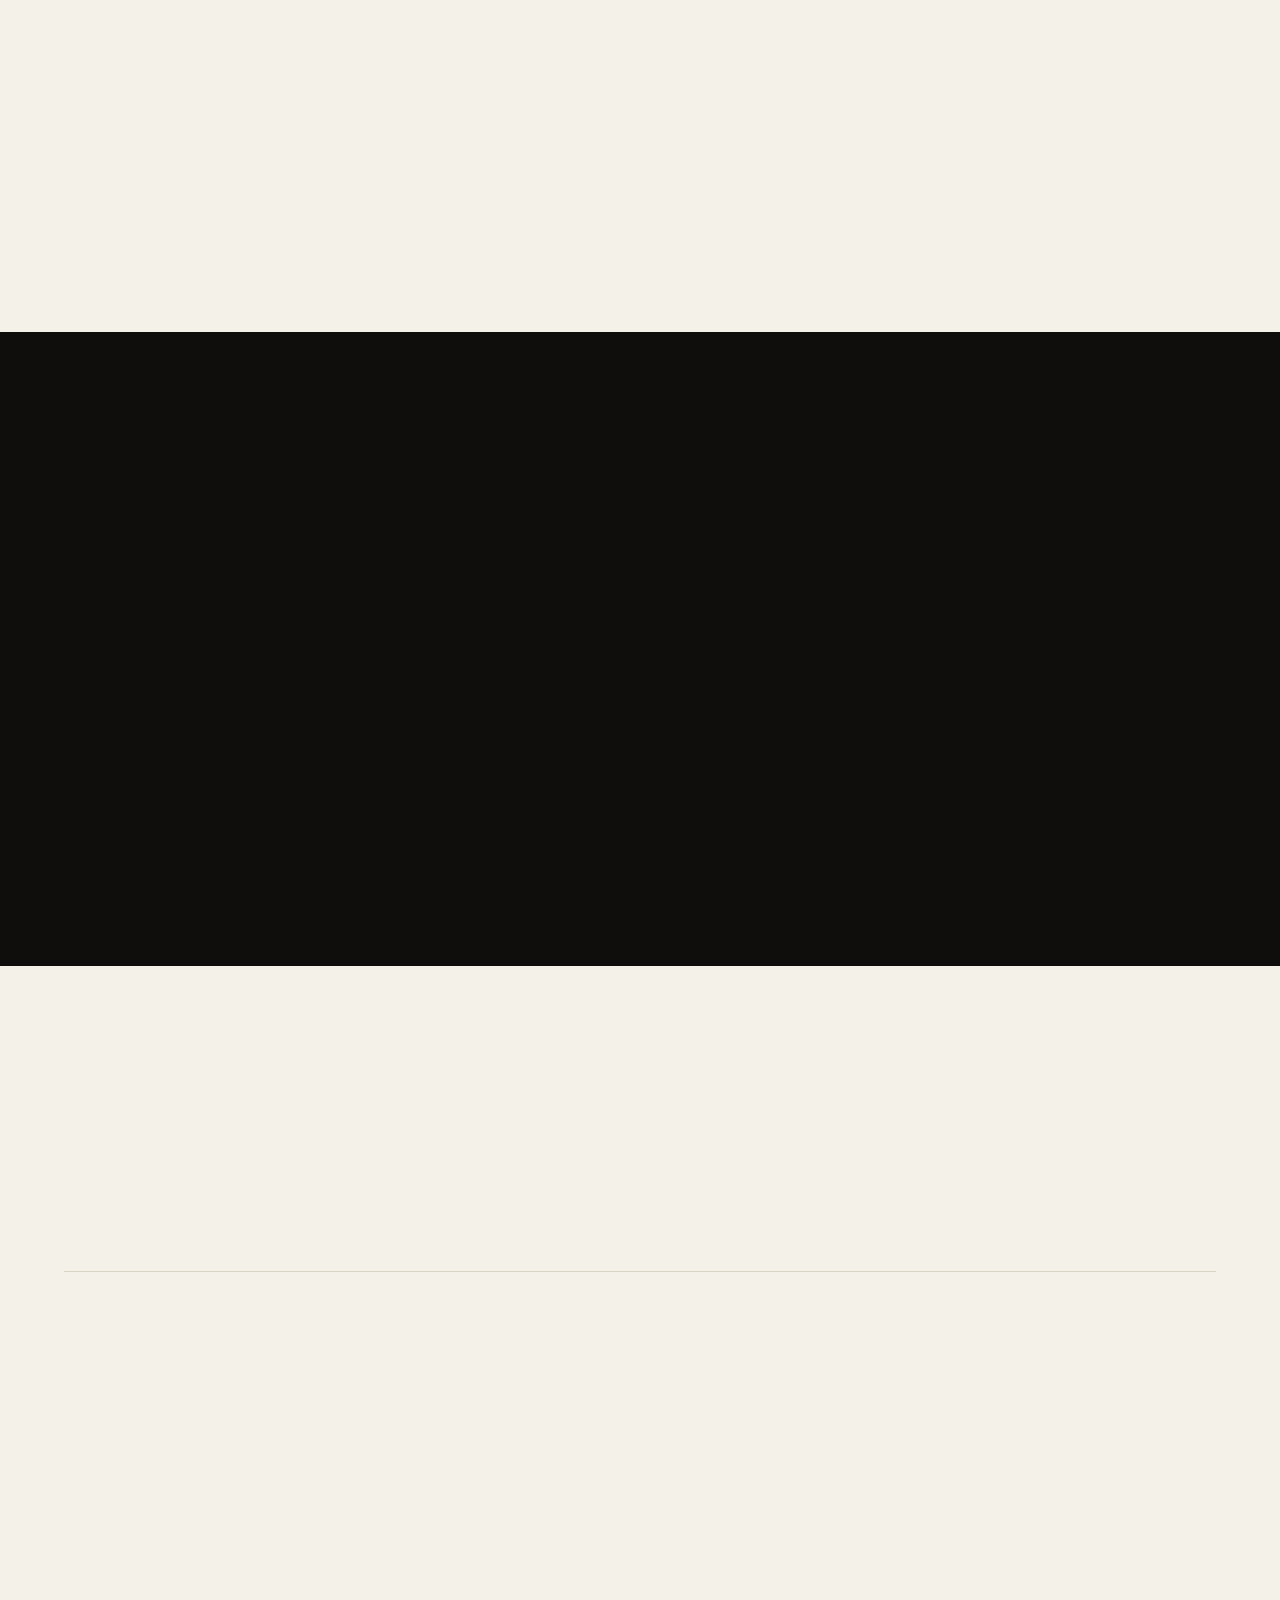
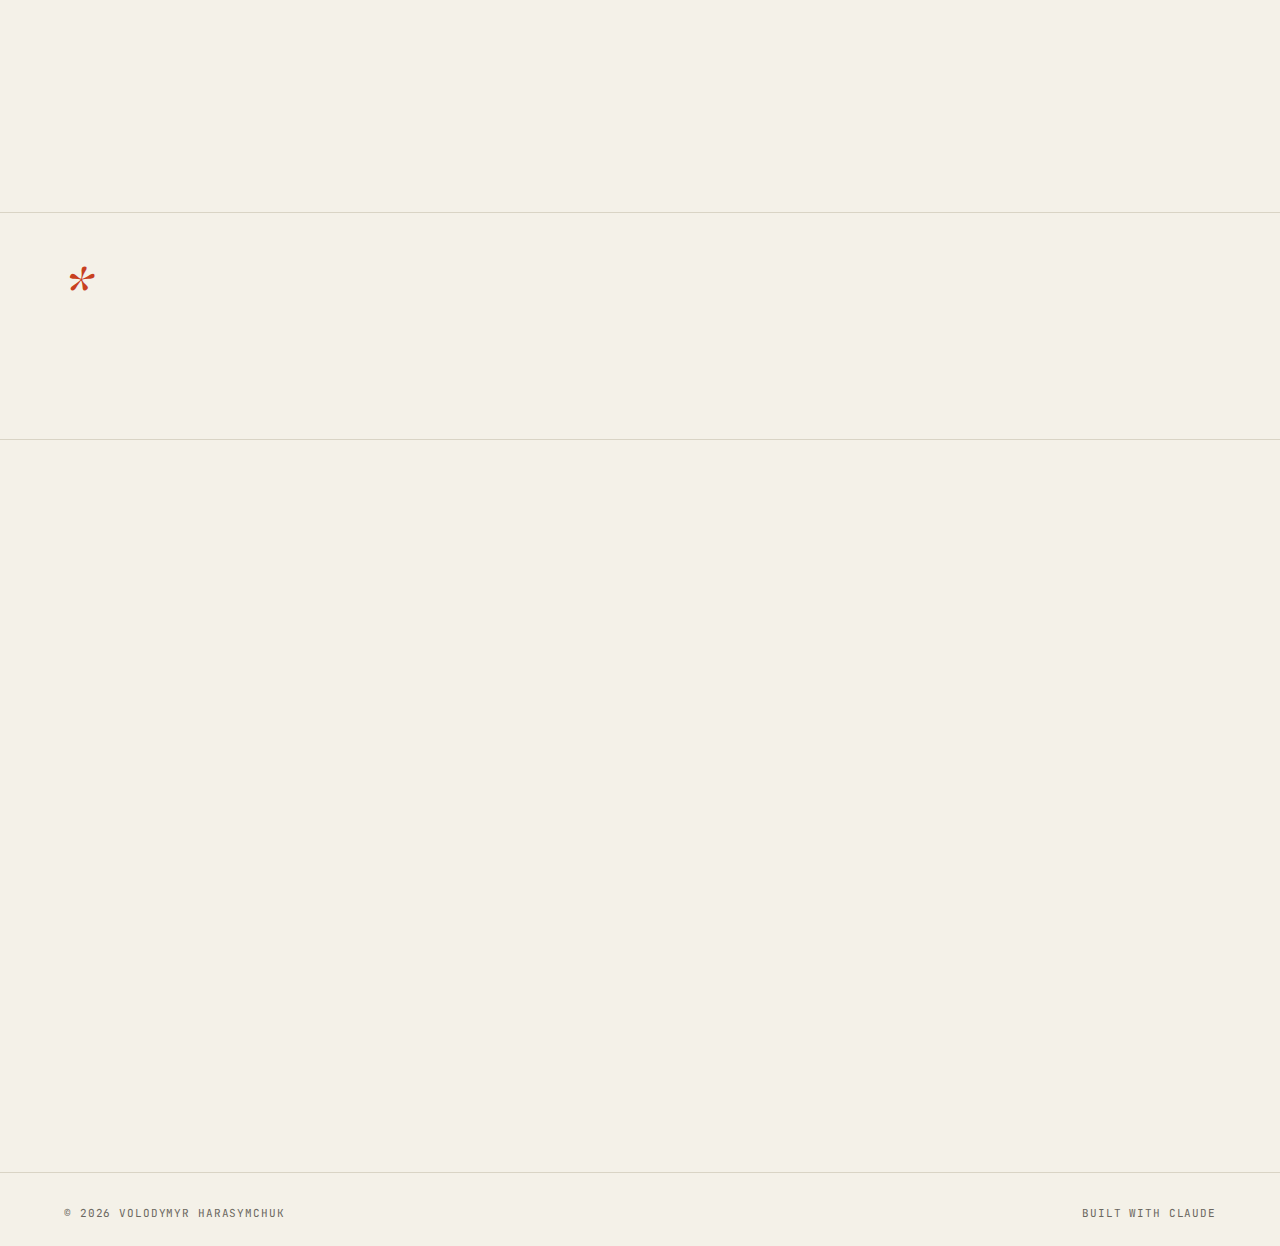
<file: Resume.html>
<!doctype html>
<html lang="en">
<head>
  <meta charset="UTF-8">
  <meta name="viewport" content="width=device-width, initial-scale=1">
  <title>Volodymyr Harasymchuk — AI Web Developer</title>
  <meta name="description" content="CS Master's student. Builds web products with AI tools. Ships automations to production.">
  <meta name="theme-color" content="#F4F1E8">

  <link rel="preconnect" href="https://fonts.googleapis.com">
  <link rel="preconnect" href="https://fonts.gstatic.com" crossorigin>
  <link href="https://fonts.googleapis.com/css2?family=Fraunces:ital,opsz,wght@0,9..144,300;0,9..144,400;0,9..144,500;0,9..144,600;1,9..144,300;1,9..144,400&family=Instrument+Sans:wght@400;500;600&family=JetBrains+Mono:wght@400;500&display=swap" rel="stylesheet">

  <link rel="icon" href="data:image/svg+xml,%3Csvg xmlns='http://www.w3.org/2000/svg' viewBox='0 0 32 32'%3E%3Ccircle cx='16' cy='16' r='6' fill='%23C8401F'/%3E%3C/svg%3E">

  <style>
    :root {
      --paper: #F4F1E8;
      --paper-soft: #EDE9DC;
      --paper-deep: #E3DDC9;
      --ink: #0F0E0C;
      --ink-muted: #6B6760;
      --ink-soft: #9B968A;
      --accent: #C8401F;
      --accent-glow: #E85A2E;
      --rule: #D9D4C5;

      --font-display: 'Fraunces', Georgia, serif;
      --font-body: 'Instrument Sans', -apple-system, sans-serif;
      --font-mono: 'JetBrains Mono', 'SF Mono', monospace;

      --max-w: 1280px;
      --gutter: clamp(20px, 5vw, 72px);

      --ease: cubic-bezier(0.2, 0.7, 0.2, 1);
      --ease-out: cubic-bezier(0.16, 1, 0.3, 1);
    }

    *, *::before, *::after { box-sizing: border-box; margin: 0; padding: 0; }

    html {
      scroll-behavior: smooth;
    }

    body {
      font-family: var(--font-body);
      font-size: 16px;
      line-height: 1.55;
      color: var(--ink);
      background: var(--paper);
      -webkit-font-smoothing: antialiased;
      text-rendering: optimizeLegibility;
      overflow-x: hidden;
      cursor: none;
    }

    /* Grain overlay for paper texture */
    body::before {
      content: '';
      position: fixed;
      inset: 0;
      pointer-events: none;
      z-index: 100;
      opacity: 0.35;
      mix-blend-mode: multiply;
      background-image: url("data:image/svg+xml,%3Csvg viewBox='0 0 200 200' xmlns='http://www.w3.org/2000/svg'%3E%3Cfilter id='n'%3E%3CfeTurbulence type='fractalNoise' baseFrequency='0.9' numOctaves='4' stitchTiles='stitch'/%3E%3C/filter%3E%3Crect width='100%25' height='100%25' filter='url(%23n)' opacity='0.6'/%3E%3C/svg%3E");
    }

    a { color: inherit; text-decoration: none; cursor: none; }
    button { font: inherit; background: none; border: none; color: inherit; cursor: none; }
    ul, ol { list-style: none; }

    ::selection { background: var(--accent); color: var(--paper); }

    /* ====================================================== */
    /* CUSTOM CURSOR                                          */
    /* ====================================================== */
    .cursor, .cursor-ring {
      position: fixed;
      top: 0; left: 0;
      pointer-events: none;
      z-index: 9999;
      transform: translate(-50%, -50%);
      mix-blend-mode: difference;
    }
    .cursor {
      width: 8px; height: 8px;
      background: var(--paper);
      border-radius: 50%;
      transition: width 0.25s var(--ease), height 0.25s var(--ease);
    }
    .cursor-ring {
      width: 36px; height: 36px;
      border: 1px solid var(--paper);
      border-radius: 50%;
      opacity: 0;
      transition: opacity 0.3s var(--ease), width 0.3s var(--ease), height 0.3s var(--ease);
    }
    body.cursor-hover .cursor {
      width: 4px; height: 4px;
    }
    body.cursor-hover .cursor-ring {
      opacity: 1;
      width: 52px; height: 52px;
    }
    @media (hover: none), (pointer: coarse) {
      body { cursor: auto; }
      button, a { cursor: pointer; }
      .cursor, .cursor-ring { display: none; }
    }

    /* ====================================================== */
    /* LAYOUT                                                 */
    /* ====================================================== */
    .container {
      max-width: var(--max-w);
      margin: 0 auto;
      padding: 0 var(--gutter);
    }

    section {
      padding: clamp(80px, 10vw, 140px) 0;
      position: relative;
    }

    /* ====================================================== */
    /* TYPOGRAPHY                                             */
    /* ====================================================== */
    .display {
      font-family: var(--font-display);
      font-weight: 400;
      letter-spacing: -0.03em;
      line-height: 0.92;
      font-variation-settings: "opsz" 144;
    }

    .eyebrow {
      font-family: var(--font-mono);
      font-size: 11px;
      font-weight: 400;
      letter-spacing: 0.12em;
      text-transform: uppercase;
      color: var(--ink-muted);
    }

    .section-title {
      font-family: var(--font-display);
      font-weight: 400;
      font-size: clamp(36px, 5vw, 64px);
      line-height: 1;
      letter-spacing: -0.02em;
      font-variation-settings: "opsz" 100;
    }

    .section-title em {
      font-style: italic;
      font-weight: 300;
      color: var(--accent);
    }

    .lede {
      font-family: var(--font-display);
      font-weight: 300;
      font-size: clamp(22px, 2.4vw, 32px);
      line-height: 1.35;
      letter-spacing: -0.01em;
      color: var(--ink);
      font-variation-settings: "opsz" 48;
      max-width: 32ch;
    }

    p { color: var(--ink); }

    /* ====================================================== */
    /* TOP BAR                                                */
    /* ====================================================== */
    .topbar {
      position: fixed;
      top: 0; left: 0; right: 0;
      z-index: 50;
      padding: 20px var(--gutter);
      display: flex;
      justify-content: space-between;
      align-items: center;
      font-family: var(--font-mono);
      font-size: 11px;
      letter-spacing: 0.06em;
      text-transform: uppercase;
      color: var(--paper);
      mix-blend-mode: difference;
      opacity: 0;
      animation: fadeIn 0.8s var(--ease-out) 0.2s forwards;
    }
    .topbar .mark {
      display: flex;
      align-items: center;
      gap: 10px;
    }
    .topbar .mark-dot {
      width: 8px; height: 8px;
      background: var(--paper);
      border-radius: 50%;
    }
    @keyframes fadeIn {
      to { opacity: 1; }
    }

    /* ====================================================== */
    /* HERO                                                   */
    /* ====================================================== */
    .hero {
      min-height: 100svh;
      display: flex;
      flex-direction: column;
      justify-content: center;
      padding-top: 120px;
      padding-bottom: 60px;
      position: relative;
    }

    .hero-eyebrow {
      margin-bottom: 32px;
      display: flex;
      gap: 24px;
      align-items: center;
      opacity: 0;
      animation: riseUp 1s var(--ease-out) 0.4s forwards;
    }
    .hero-eyebrow span:nth-child(2) {
      width: 40px;
      height: 1px;
      background: var(--ink-muted);
    }

    .applying-to {
      display: inline-flex;
      align-items: center;
      gap: 18px;
      padding: 14px 28px 14px 22px;
      border: 1px solid var(--rule);
      border-radius: 999px;
      background: var(--paper-soft);
      margin-bottom: 48px;
      opacity: 0;
      animation: riseUp 1s var(--ease-out) 0.35s forwards;
    }
    .applying-to .eyebrow {
      color: var(--ink-muted);
    }
    .applying-logo {
      width: 36px;
      height: 36px;
      object-fit: contain;
      display: block;
    }
    .applying-name {
      font-family: var(--font-display);
      font-weight: 500;
      font-size: 20px;
      letter-spacing: -0.01em;
      color: var(--ink);
      font-variation-settings: "opsz" 48;
    }

    .hero-name {
      font-size: clamp(64px, 13vw, 200px);
      margin-bottom: 24px;
    }

    .hero-name .word {
      display: block;
      opacity: 0;
      transform: translateY(60px);
      animation: riseUp 1.2s var(--ease-out) forwards;
    }
    .hero-name .word:nth-child(1) { animation-delay: 0.5s; }
    .hero-name .word:nth-child(2) {
      animation-delay: 0.7s;
      padding-left: clamp(40px, 8vw, 140px);
      font-style: italic;
      font-weight: 300;
      color: var(--accent);
    }

    @keyframes riseUp {
      to { opacity: 1; transform: translateY(0); }
    }

    .hero-role {
      display: flex;
      align-items: center;
      gap: 16px;
      margin-top: 48px;
      font-family: var(--font-mono);
      font-size: 13px;
      letter-spacing: 0.04em;
      text-transform: uppercase;
      color: var(--ink-muted);
      opacity: 0;
      animation: riseUp 1s var(--ease-out) 1s forwards;
    }
    .hero-role .live-dot {
      position: relative;
      width: 10px; height: 10px;
      background: var(--accent);
      border-radius: 50%;
    }
    .hero-role .live-dot::after {
      content: '';
      position: absolute;
      inset: -4px;
      border: 1px solid var(--accent);
      border-radius: 50%;
      animation: liveDot 2s ease-out infinite;
    }
    @keyframes liveDot {
      0% { transform: scale(0.5); opacity: 1; }
      100% { transform: scale(1.8); opacity: 0; }
    }

    .hero-scroll {
      position: absolute;
      bottom: 40px;
      right: var(--gutter);
      font-family: var(--font-mono);
      font-size: 11px;
      letter-spacing: 0.12em;
      text-transform: uppercase;
      color: var(--ink-muted);
      opacity: 0;
      animation: fadeIn 1s var(--ease-out) 1.4s forwards;
      writing-mode: vertical-rl;
      transform: rotate(180deg);
    }
    .hero-scroll::before {
      content: '';
      display: inline-block;
      width: 1px;
      height: 60px;
      background: var(--ink-muted);
      margin-bottom: 10px;
      animation: scrollLine 2s ease-in-out infinite;
      transform-origin: top;
    }
    @keyframes scrollLine {
      0%, 100% { transform: scaleY(0.3); }
      50% { transform: scaleY(1); }
    }

    /* ====================================================== */
    /* SCROLL REVEAL                                          */
    /* ====================================================== */
    .reveal {
      opacity: 0;
      transform: translateY(40px);
      transition: opacity 1.2s var(--ease-out), transform 1.2s var(--ease-out);
      transition-delay: var(--delay, 0s);
    }
    .reveal.is-visible {
      opacity: 1;
      transform: translateY(0);
    }

    /* ====================================================== */
    /* MANIFEST                                               */
    /* ====================================================== */
    .manifest {
      border-top: 1px solid var(--rule);
    }
    .manifest .container {
      display: grid;
      grid-template-columns: 200px 1fr;
      gap: clamp(32px, 6vw, 120px);
      align-items: start;
    }
    .manifest .lede {
      max-width: 48ch;
      font-size: clamp(18px, 1.9vw, 25px);
    }
    .manifest .lede em {
      font-style: italic;
      color: var(--accent);
      font-weight: 300;
    }

    /* ====================================================== */
    /* PROMPT PLAYGROUND                                      */
    /* ====================================================== */
    .playground {
      background: var(--paper-deep);
      border-top: 1px solid var(--rule);
      border-bottom: 1px solid var(--rule);
    }
    .playground-header {
      display: flex;
      justify-content: space-between;
      align-items: baseline;
      margin-bottom: 48px;
      flex-wrap: wrap;
      gap: 24px;
    }
    .playground-header .hint {
      font-family: var(--font-mono);
      font-size: 12px;
      color: var(--ink-muted);
      max-width: 32ch;
      line-height: 1.6;
    }

    .chips {
      display: flex;
      flex-wrap: wrap;
      gap: 12px;
      margin-bottom: 28px;
    }
    .chip {
      padding: 12px 20px;
      border: 1px solid var(--ink);
      border-radius: 999px;
      background: transparent;
      font-family: var(--font-mono);
      font-size: 12px;
      letter-spacing: 0.02em;
      color: var(--ink);
      transition: color 0.4s var(--ease-out);
      position: relative;
      overflow: hidden;
      isolation: isolate;
    }
    .chip::before {
      content: '';
      position: absolute;
      inset: 0;
      background: var(--ink);
      transform: scaleX(0);
      transform-origin: left;
      transition: transform 0.4s var(--ease-out);
      z-index: 0;
    }
    .chip span {
      position: relative;
      z-index: 1;
    }
    .chip:hover::before, .chip.active::before {
      transform: scaleX(1);
    }
    .chip:hover, .chip.active {
      color: var(--paper);
    }

    .terminal {
      background: var(--ink);
      color: var(--paper);
      border-radius: 4px;
      padding: 32px 40px;
      font-family: var(--font-mono);
      font-size: 15px;
      line-height: 1.7;
      min-height: 240px;
      position: relative;
      overflow: hidden;
    }
    .terminal::before {
      content: '';
      position: absolute;
      top: 14px; left: 14px;
      width: 10px; height: 10px;
      background: var(--accent);
      border-radius: 50%;
      box-shadow: 18px 0 0 #f7c25c, 36px 0 0 #77b38c;
    }
    .terminal-body {
      padding-top: 28px;
    }
    .terminal-line {
      display: block;
    }
    .terminal-prompt {
      color: var(--accent);
      user-select: none;
    }
    .terminal-caret::after {
      content: '▊';
      color: var(--paper);
      animation: caret 1.2s ease-in-out infinite;
      margin-left: 2px;
      display: inline-block;
    }
    @keyframes caret {
      0%, 100% { opacity: 1; }
      50% { opacity: 0; }
    }

    /* ====================================================== */
    /* CAPABILITIES                                           */
    /* ====================================================== */
    .capabilities-head {
      display: grid;
      grid-template-columns: 1fr 1fr;
      gap: 80px;
      align-items: end;
      margin-bottom: 80px;
    }
    .capabilities-head .lede {
      font-size: clamp(18px, 1.8vw, 22px);
      line-height: 1.55;
      color: var(--ink-muted);
      max-width: 40ch;
      font-family: var(--font-body);
    }

    .cap-grid {
      display: grid;
      grid-template-columns: repeat(2, 1fr);
      border-top: 1px solid var(--rule);
      border-left: 1px solid var(--rule);
    }
    .cap-card {
      padding: 48px 40px 56px;
      border-right: 1px solid var(--rule);
      border-bottom: 1px solid var(--rule);
      position: relative;
      transition: background 0.6s var(--ease-out);
    }
    .cap-card:hover {
      background: var(--paper-soft);
    }
    .cap-number {
      font-family: var(--font-mono);
      font-size: 11px;
      color: var(--ink-muted);
      margin-bottom: 32px;
    }
    .cap-title {
      font-family: var(--font-display);
      font-weight: 400;
      font-size: 32px;
      line-height: 1.1;
      margin-bottom: 16px;
      letter-spacing: -0.02em;
      font-variation-settings: "opsz" 72;
    }
    .cap-desc {
      color: var(--ink-muted);
      max-width: 36ch;
      line-height: 1.6;
    }
    .cap-card::after {
      content: '→';
      position: absolute;
      bottom: 40px;
      right: 40px;
      font-family: var(--font-display);
      font-size: 24px;
      color: var(--accent);
      opacity: 0;
      transform: translateX(-8px);
      transition: all 0.4s var(--ease-out);
    }
    .cap-card:hover::after {
      opacity: 1;
      transform: translateX(0);
    }

    /* ====================================================== */
    /* STACK                                                  */
    /* ====================================================== */
    .stack-head {
      display: flex;
      justify-content: space-between;
      align-items: baseline;
      flex-wrap: wrap;
      gap: 24px;
      margin-bottom: 48px;
    }

    .filter-chips {
      display: flex;
      gap: 8px;
      flex-wrap: wrap;
    }
    .filter-chip {
      padding: 8px 16px;
      font-family: var(--font-mono);
      font-size: 11px;
      text-transform: uppercase;
      letter-spacing: 0.08em;
      color: var(--ink-muted);
      border-bottom: 1px solid transparent;
      transition: all 0.4s var(--ease);
    }
    .filter-chip:hover { color: var(--ink); }
    .filter-chip.active {
      color: var(--accent);
      border-bottom-color: var(--accent);
    }

    .tag-wall {
      display: flex;
      flex-wrap: wrap;
      gap: 12px;
    }
    .tag {
      padding: 14px 22px;
      border: 1px solid var(--ink);
      font-family: var(--font-body);
      font-size: 14px;
      font-weight: 500;
      color: var(--ink);
      transition: all 0.5s var(--ease);
      position: relative;
    }
    .tag-meta {
      font-size: 10px;
      color: var(--ink-muted);
      text-transform: uppercase;
      letter-spacing: 0.1em;
      margin-left: 8px;
      font-family: var(--font-mono);
    }
    .tag.dimmed {
      opacity: 0.15;
      transform: scale(0.95);
    }
    .tag[data-cat="ai"] { border-color: var(--accent); }
    .tag[data-cat="ai"] .tag-meta { color: var(--accent); }

    /* ====================================================== */
    /* NOW                                                    */
    /* ====================================================== */
    .now {
      background: var(--ink);
      color: var(--paper);
    }
    .now .section-title { color: var(--paper); }
    .now .section-title em { color: var(--accent-glow); }

    .now .container {
      display: grid;
      grid-template-columns: 1fr 1.3fr;
      gap: 80px;
      align-items: start;
    }

    .now-card {
      border: 1px solid rgba(244, 241, 232, 0.15);
      padding: 40px;
      position: relative;
    }
    .now-label {
      display: flex;
      align-items: center;
      gap: 12px;
      font-family: var(--font-mono);
      font-size: 11px;
      text-transform: uppercase;
      letter-spacing: 0.1em;
      color: var(--ink-soft);
      margin-bottom: 32px;
    }
    .now-label .pulse {
      width: 8px; height: 8px;
      background: var(--accent-glow);
      border-radius: 50%;
      position: relative;
    }
    .now-label .pulse::after {
      content: '';
      position: absolute;
      inset: -3px;
      border: 1px solid var(--accent-glow);
      border-radius: 50%;
      animation: liveDot 2s ease-out infinite;
    }
    .now-title {
      font-family: var(--font-display);
      font-weight: 400;
      font-size: 28px;
      line-height: 1.2;
      margin-bottom: 20px;
      color: var(--paper);
      letter-spacing: -0.01em;
      font-variation-settings: "opsz" 72;
    }
    .now-desc {
      color: var(--ink-soft);
      line-height: 1.7;
      margin-bottom: 24px;
    }
    .now-tech {
      display: flex;
      flex-wrap: wrap;
      gap: 8px;
    }
    .now-tech span {
      font-family: var(--font-mono);
      font-size: 11px;
      padding: 4px 10px;
      border: 1px solid rgba(244, 241, 232, 0.2);
      color: var(--paper);
      border-radius: 2px;
    }

    /* ====================================================== */
    /* PROJECTS                                               */
    /* ====================================================== */
    .projects-head {
      margin-bottom: 72px;
    }

    .project-list {
      border-top: 1px solid var(--rule);
    }
    .project {
      display: grid;
      grid-template-columns: 80px 1fr 1.5fr auto;
      gap: 40px;
      padding: 40px 0;
      border-bottom: 1px solid var(--rule);
      align-items: baseline;
      transition: padding 0.5s var(--ease-out);
      position: relative;
    }
    .project:hover {
      padding-left: 20px;
    }
    .project::before {
      content: '';
      position: absolute;
      left: 0; top: 50%;
      width: 0;
      height: 1px;
      background: var(--accent);
      transform: translateY(-50%);
      transition: width 0.5s var(--ease-out);
    }
    .project:hover::before {
      width: 12px;
    }
    .project-year {
      font-family: var(--font-mono);
      font-size: 11px;
      color: var(--ink-muted);
      text-transform: uppercase;
      letter-spacing: 0.08em;
    }
    .project-title {
      font-family: var(--font-display);
      font-weight: 400;
      font-size: clamp(22px, 2.4vw, 32px);
      line-height: 1.15;
      letter-spacing: -0.02em;
      font-variation-settings: "opsz" 72;
    }
    .project-title em {
      font-style: italic;
      color: var(--ink-muted);
      font-size: 0.7em;
      font-weight: 300;
      margin-left: 8px;
    }
    .project-desc {
      color: var(--ink-muted);
      line-height: 1.55;
      font-size: 14px;
    }
    .project-link {
      font-family: var(--font-mono);
      font-size: 12px;
      color: var(--ink);
      position: relative;
      text-transform: uppercase;
      letter-spacing: 0.08em;
      white-space: nowrap;
    }
    .project-link::after {
      content: '';
      position: absolute;
      left: 0; right: 0;
      bottom: -2px;
      height: 1px;
      background: var(--accent);
      transform: scaleX(0);
      transform-origin: right;
      transition: transform 0.5s var(--ease-out);
    }
    .project:hover .project-link::after {
      transform: scaleX(1);
      transform-origin: left;
    }
    .project:hover .project-link {
      color: var(--accent);
    }

    /* ====================================================== */
    /* META DISCLOSURE                                        */
    /* ====================================================== */
    .meta-note {
      border-top: 1px solid var(--rule);
      padding: 60px 0;
    }
    .meta-note .container {
      display: flex;
      gap: 32px;
      align-items: baseline;
    }
    .meta-note .asterisk {
      font-family: var(--font-display);
      font-style: italic;
      font-size: 48px;
      color: var(--accent);
      line-height: 0.6;
    }
    .meta-note p {
      font-family: var(--font-display);
      font-style: italic;
      font-weight: 300;
      font-size: clamp(18px, 1.8vw, 22px);
      line-height: 1.5;
      color: var(--ink-muted);
      max-width: 56ch;
      font-variation-settings: "opsz" 48;
    }

    /* ====================================================== */
    /* CONTACT / CTA                                          */
    /* ====================================================== */
    .contact {
      padding: clamp(100px, 14vw, 200px) 0 80px;
      border-top: 1px solid var(--rule);
    }
    .contact .eyebrow {
      margin-bottom: 32px;
    }
    .contact-title {
      font-family: var(--font-display);
      font-weight: 300;
      font-size: clamp(48px, 9vw, 140px);
      line-height: 0.95;
      letter-spacing: -0.03em;
      font-variation-settings: "opsz" 144;
      margin-bottom: 72px;
    }
    .contact-title em {
      font-style: italic;
      color: var(--accent);
    }

    .contact-grid {
      display: grid;
      grid-template-columns: 1fr 1fr 1fr;
      gap: 32px;
      border-top: 1px solid var(--rule);
      padding-top: 40px;
    }
    .contact-block .label {
      font-family: var(--font-mono);
      font-size: 11px;
      text-transform: uppercase;
      letter-spacing: 0.1em;
      color: var(--ink-muted);
      display: block;
      margin-bottom: 12px;
    }
    .contact-block a,
    .contact-block .value {
      font-family: var(--font-display);
      font-weight: 400;
      font-size: 20px;
      letter-spacing: -0.01em;
      position: relative;
      display: inline-block;
      font-variation-settings: "opsz" 48;
    }
    .contact-block a::after {
      content: '';
      position: absolute;
      left: 0; right: 0;
      bottom: -2px;
      height: 1px;
      background: currentColor;
      transform: scaleX(0);
      transform-origin: right;
      transition: transform 0.5s var(--ease-out);
    }
    .contact-block a:hover::after {
      transform: scaleX(1);
      transform-origin: left;
    }

    /* ====================================================== */
    /* FOOTER                                                 */
    /* ====================================================== */
    .footer {
      padding: 32px 0 24px;
      font-family: var(--font-mono);
      font-size: 11px;
      text-transform: uppercase;
      letter-spacing: 0.08em;
      color: var(--ink-muted);
    }
    .footer .container {
      display: flex;
      justify-content: space-between;
      border-top: 1px solid var(--rule);
      padding-top: 32px;
    }

    /* ====================================================== */
    /* RESPONSIVE                                             */
    /* ====================================================== */
    @media (max-width: 900px) {
      .manifest .container { grid-template-columns: 1fr; }
      .capabilities-head { grid-template-columns: 1fr; gap: 32px; }
      .cap-grid { grid-template-columns: 1fr; }
      .now .container { grid-template-columns: 1fr; gap: 40px; }
      .project { grid-template-columns: 1fr; gap: 12px; padding: 32px 0; }
      .project-link { justify-self: start; }
      .contact-grid { grid-template-columns: 1fr; gap: 24px; }
      .terminal { padding: 24px; font-size: 13px; }
      .topbar { padding: 16px var(--gutter); }
    }

    @media (max-width: 600px) {
      .hero-name .word:nth-child(2) { padding-left: 24px; }
      .hero-eyebrow { flex-direction: column; align-items: start; gap: 8px; }
      .hero-eyebrow span:nth-child(2) { display: none; }
      .meta-note .container { flex-direction: column; gap: 16px; }
      .cap-card { padding: 36px 28px; }
    }

    /* ====================================================== */
    /* REDUCED MOTION                                         */
    /* ====================================================== */
    @media (prefers-reduced-motion: reduce) {
      *, *::before, *::after {
        animation-duration: 0.01ms !important;
        animation-iteration-count: 1 !important;
        transition-duration: 0.01ms !important;
      }
      .hero-name .word { opacity: 1; transform: none; }
      .reveal { opacity: 1; transform: none; }
    }
  </style>
</head>
<body>

  <!-- CUSTOM CURSOR -->
  <div class="cursor-ring"></div>
  <div class="cursor"></div>

  <!-- TOP BAR -->
  <header class="topbar">
    <div class="mark">
      <span class="mark-dot"></span>
      <span>Volodymyr Harasymchuk</span>
    </div>
  </header>

  <!-- ====================================================== -->
  <!-- HERO                                                   -->
  <!-- ====================================================== -->
  <section class="hero">
    <div class="container">

      <div class="hero-eyebrow">
        <span class="eyebrow">Resume / 2026</span>
        <span></span>
        <span class="eyebrow">AI Web Developer</span>
      </div>

      <div class="applying-to">
        <span class="eyebrow">Applying to</span>
        <img src="logo.png" alt="Arctic Web" class="applying-logo">
        <span class="applying-name">Arctic Web</span>
      </div>

      <h1 class="hero-name display">
        <span class="word">Volodymyr</span>
        <span class="word">Harasymchuk</span>
      </h1>

      <div class="hero-role">
        <span class="live-dot"></span>
        <span>Building web products with AI</span>
      </div>

    </div>
    <div class="hero-scroll">Scroll to explore</div>
  </section>

  <!-- ====================================================== -->
  <!-- MANIFEST                                               -->
  <!-- ====================================================== -->
  <section class="manifest">
    <div class="container">
      <div class="reveal eyebrow">↳ Manifest</div>
      <p class="reveal lede" style="--delay: 0.1s">
        I'm a dedicated AI Automation & Integration Specialist, looking to expand my expertise into <em>AI web development</em>. With a strong foundation in computer science and web technologies, I excel at quickly mastering new tools and frameworks. My passion lies in leveraging AI to create seamless, efficient web experiences that solve real-world problems.
      </p>
    </div>
  </section>

  <!-- ====================================================== -->
  <!-- PROMPT PLAYGROUND                                      -->
  <!-- ====================================================== -->
  <section class="playground">
    <div class="container">
      <div class="playground-header reveal">
        <h2 class="section-title">Ask me <em>anything.</em></h2>
        <p class="hint">A small demo of interactive UI. Click a question to see a reply.</p>
      </div>

      <div class="chips reveal" style="--delay: 0.1s">
        <button class="chip active" data-prompt="why"><span>Why this role?</span></button>
        <button class="chip" data-prompt="stack"><span>Show me your experience</span></button>
      </div>

      <div class="terminal reveal" style="--delay: 0.2s">
        <div class="terminal-body">
          <div id="terminal-out" class="terminal-line"><span class="terminal-prompt">~/volodymyr</span> <span id="typed"></span><span class="terminal-caret"></span></div>
        </div>
      </div>
    </div>
  </section>

  <!-- ====================================================== -->
  <!-- CAPABILITIES                                           -->
  <!-- ====================================================== -->
  <section>
    <div class="container">
      <div class="capabilities-head reveal">
        <h2 class="section-title">What I <em>actually</em> do.</h2>
      </div>

      <div class="cap-grid">
        <div class="cap-card reveal" style="--delay: 0s">
          <div class="cap-number">01 / Learn fast</div>
          <h3 class="cap-title">New to AI web dev</h3>
          <p class="cap-desc">This landing page is one of my Claude-built projects. Strong CS fundamentals and web background mean I pick up tools fast and ship without supervision.</p>
        </div>

        <div class="cap-card reveal" style="--delay: 0.08s">
          <div class="cap-number">02 / Integrate</div>
          <h3 class="cap-title">APIs, services, data flows</h3>
          <p class="cap-desc">REST, webhooks, auth, JSON transforms, CRM wiring. Building production n8n workflows.</p>
        </div>

        <div class="cap-card reveal" style="--delay: 0.16s">
          <div class="cap-number">03 / Prompt</div>
          <h3 class="cap-title">Iterate, test, optimise</h3>
          <p class="cap-desc">I use Claude daily — for code, for automation, for this page. Writing tight prompts, testing variants, validating output, and knowing when to throw it out and write by hand.</p>
        </div>

        <div class="cap-card reveal" style="--delay: 0.24s">
          <div class="cap-number">04 / Ground</div>
          <h3 class="cap-title">Responsible AI in product</h3>
          <p class="cap-desc">I've shipped RAG pipelines with vector DBs. Hallucinations are a product problem, not a model problem — you ground, you verify, you build guardrails.</p>
        </div>
      </div>
    </div>
  </section>

  <!-- ====================================================== -->
  <!-- STACK                                                  -->
  <!-- ====================================================== -->
  <section>
    <div class="container">
      <div class="stack-head reveal">
        <h2 class="section-title">Stack.</h2>
        <div class="filter-chips">
          <button class="filter-chip active" data-filter="all">All</button>
          <button class="filter-chip" data-filter="ai">AI Tools</button>
          <button class="filter-chip" data-filter="web">Web</button>
          <button class="filter-chip" data-filter="integr">Integrations</button>
        </div>
      </div>

      <div class="tag-wall reveal" style="--delay: 0.1s">
        <span class="tag" data-cat="ai">Claude Code <span class="tag-meta">daily</span></span>
        <span class="tag" data-cat="ai">OpenAI API</span>
        <span class="tag" data-cat="ai">Gemini API</span>
        <span class="tag" data-cat="ai">Local LLMs</span>

        <span class="tag" data-cat="web">HTML</span>
        <span class="tag" data-cat="web">CSS</span>
        <span class="tag" data-cat="web">JavaScript</span>
        <span class="tag" data-cat="web">Python</span>
        <span class="tag" data-cat="web">Django</span>
        <span class="tag" data-cat="web">PostgreSQL</span>
        <span class="tag" data-cat="web">MySQL</span>
        <span class="tag" data-cat="web">Git</span>

        <span class="tag" data-cat="integr">n8n <span class="tag-meta">3mo prod</span></span>
        <span class="tag" data-cat="integr">REST APIs</span>
        <span class="tag" data-cat="integr">Webhooks</span>
        <span class="tag" data-cat="integr">JSON</span>
        <span class="tag" data-cat="integr">OAuth</span>
      </div>
    </div>
  </section>

  <!-- ====================================================== -->
  <!-- NOW                                                    -->
  <!-- ====================================================== -->
  <section class="now">
    <div class="container">
      <div class="reveal">
        <div class="eyebrow" style="color: var(--ink-soft); margin-bottom: 24px;">↳ Now</div>
        <h2 class="section-title">Currently <em>shipping.</em></h2>
      </div>

      <div class="now-card reveal" style="--delay: 0.15s">
        <div class="now-label">
          <span class="pulse"></span>
          <span>Live — in production</span>
        </div>
        <h3 class="now-title">AI Automation & Integration Specialist at Anix Agency</h3>
        <p class="now-desc">Hands-on building n8n workflows that run in production. Integrating services via REST APIs and webhooks, transforming JSON payloads, handling auth flows and retries — the kind of work where the details matter at 2am.</p>
        <div class="now-tech">
          <span>n8n</span>
          <span>REST</span>
          <span>Webhooks</span>
          <span>JSON</span>
          <span>OAuth</span>
        </div>
      </div>
    </div>
  </section>

  <!-- ====================================================== -->
  <!-- PROJECTS                                               -->
  <!-- ====================================================== -->
  <section>
    <div class="container">
      <div class="projects-head reveal">
        <div class="eyebrow" style="margin-bottom: 24px;">↳ Selected work</div>
        <h2 class="section-title">Projects <em>on GitHub.</em></h2>
      </div>

      <div class="project-list">

        <a class="project reveal" href="https://github.com/VolodymyrHarasymchuk/YT-RAG" target="_blank" rel="noopener">
          <div class="project-year">2025</div>
          <div class="project-title">YouTube RAG <em>system</em></div>
          <div class="project-desc">Retrieval-Augmented Generation pipeline using LangChain and vector databases. Query long-form video content semantically, with grounding.</div>
          <div class="project-link">View ↗</div>
        </a>

        <a class="project reveal" style="--delay: 0.08s" href="https://github.com/VolodymyrHarasymchuk/project-masters" target="_blank" rel="noopener">
          <div class="project-year">2025</div>
          <div class="project-title">AI-Powered <em>backend</em></div>
          <div class="project-desc">Python backend integrating HuggingFace models for intelligent feature automation and document processing. Master's thesis project.</div>
          <div class="project-link">View ↗</div>
        </a>

        <a class="project reveal" style="--delay: 0.16s" href="https://github.com/VolodymyrHarasymchuk/book-app" target="_blank" rel="noopener">
          <div class="project-year">2024</div>
          <div class="project-title">Full-stack <em>Django app</em></div>
          <div class="project-desc">A complete Django web application — database, CRUD, auth, responsive frontend. Built to learn the stack end-to-end.</div>
          <div class="project-link">View ↗</div>
        </a>

      </div>
    </div>
  </section>

  <!-- ====================================================== -->
  <!-- META DISCLOSURE                                        -->
  <!-- ====================================================== -->
  <section class="meta-note">
    <div class="container">
      <div class="asterisk">*</div>
      <p class="reveal">This page was designed and built with Claude in a single session. No templates, no frameworks, no CMS. Just prompts, iteration, and HTML. The medium is the message — if you want proof I can build web products with AI, <em>you're looking at it.</em></p>
    </div>
  </section>

  <!-- ====================================================== -->
  <!-- CONTACT                                                -->
  <!-- ====================================================== -->
  <section class="contact">
    <div class="container">
      <div class="reveal eyebrow">↳ Contact / 2026</div>
      <h2 class="reveal contact-title display" style="--delay: 0.1s">
        Let's build<br><em>something.</em>
      </h2>

      <div class="contact-grid reveal" style="--delay: 0.2s">
        <div class="contact-block">
          <span class="label">Email</span>
          <a href="mailto:vharasymchuk2003@gmail.com">vharasymchuk2003@gmail.com</a>
        </div>
        <div class="contact-block">
          <span class="label">Phone</span>
          <p class="value">+380 98 218 1501</p>
        </div>
        <div class="contact-block">
          <span class="label">Based in</span>
          <p class="value">Lviv, Ukraine</p>
        </div>
      </div>
    </div>
  </section>

  <!-- ====================================================== -->
  <!-- FOOTER                                                 -->
  <!-- ====================================================== -->
  <footer class="footer">
    <div class="container">
      <span>© 2026 Volodymyr Harasymchuk</span>
      <span>Built with Claude</span>
    </div>
  </footer>

  <!-- ====================================================== -->
  <!-- SCRIPTS                                                -->
  <!-- ====================================================== -->
  <script>
  (function() {
    'use strict';

    // ----------------------------------------------------
    // SCROLL REVEAL
    // ----------------------------------------------------
    const reveals = document.querySelectorAll('.reveal');
    const io = new IntersectionObserver((entries) => {
      entries.forEach(entry => {
        if (entry.isIntersecting) {
          entry.target.classList.add('is-visible');
          io.unobserve(entry.target);
        }
      });
    }, { threshold: 0.15, rootMargin: '0px 0px -80px 0px' });
    reveals.forEach(el => io.observe(el));

    // ----------------------------------------------------
    // PROMPT PLAYGROUND
    // ----------------------------------------------------
    const answers = {
      why: "Because I'm passionate about building web products with AI, and Arctic Web is the best place to do that. I want to be on a team that pushes the boundaries of what's possible with AI in web development, and I believe my skills and experience make me a great fit for that mission.",
      stack: "Three months building production-grade AI automation workflows in n8n. Integrated external services via REST APIs and webhooks — auth flows, retries, error recovery. Designed JSON transformation and validation pipelines across interconnected systems, and kept them stable in production."
    };

    const chips = document.querySelectorAll('.chip');
    const typedEl = document.getElementById('typed');
    let typingTimer = null;

    function typeText(text) {
      clearInterval(typingTimer);
      typedEl.textContent = '';
      let i = 0;
      const speed = 8;
      typingTimer = setInterval(() => {
        if (i < text.length) {
          typedEl.textContent += text[i];
          i++;
        } else {
          clearInterval(typingTimer);
        }
      }, speed);
    }

    chips.forEach(chip => {
      chip.addEventListener('click', () => {
        chips.forEach(c => c.classList.remove('active'));
        chip.classList.add('active');
        const key = chip.getAttribute('data-prompt');
        typeText(answers[key] || '');
      });
    });

    // Initial answer
    typeText(answers.why);

    // ----------------------------------------------------
    // STACK FILTER
    // ----------------------------------------------------
    const filterChips = document.querySelectorAll('.filter-chip');
    const tags = document.querySelectorAll('.tag');

    filterChips.forEach(chip => {
      chip.addEventListener('click', () => {
        filterChips.forEach(c => c.classList.remove('active'));
        chip.classList.add('active');
        const filter = chip.getAttribute('data-filter');

        tags.forEach(tag => {
          if (filter === 'all' || tag.getAttribute('data-cat') === filter) {
            tag.classList.remove('dimmed');
          } else {
            tag.classList.add('dimmed');
          }
        });
      });
    });

    // ----------------------------------------------------
    // CUSTOM CURSOR
    // ----------------------------------------------------
    if (window.matchMedia('(hover: hover) and (pointer: fine)').matches) {
      const cursor = document.querySelector('.cursor');
      const ring = document.querySelector('.cursor-ring');
      let mx = 0, my = 0, rx = 0, ry = 0;

      window.addEventListener('mousemove', (e) => {
        mx = e.clientX;
        my = e.clientY;
        cursor.style.transform = `translate(${mx}px, ${my}px) translate(-50%, -50%)`;
      });

      function animateRing() {
        rx += (mx - rx) * 0.15;
        ry += (my - ry) * 0.15;
        ring.style.transform = `translate(${rx}px, ${ry}px) translate(-50%, -50%)`;
        requestAnimationFrame(animateRing);
      }
      animateRing();

      const hoverables = document.querySelectorAll('a, button, .project, .cap-card, .tag, .chip, .filter-chip');
      hoverables.forEach(el => {
        el.addEventListener('mouseenter', () => document.body.classList.add('cursor-hover'));
        el.addEventListener('mouseleave', () => document.body.classList.remove('cursor-hover'));
      });
    }

  })();
  </script>
</body>
</html>
</file>
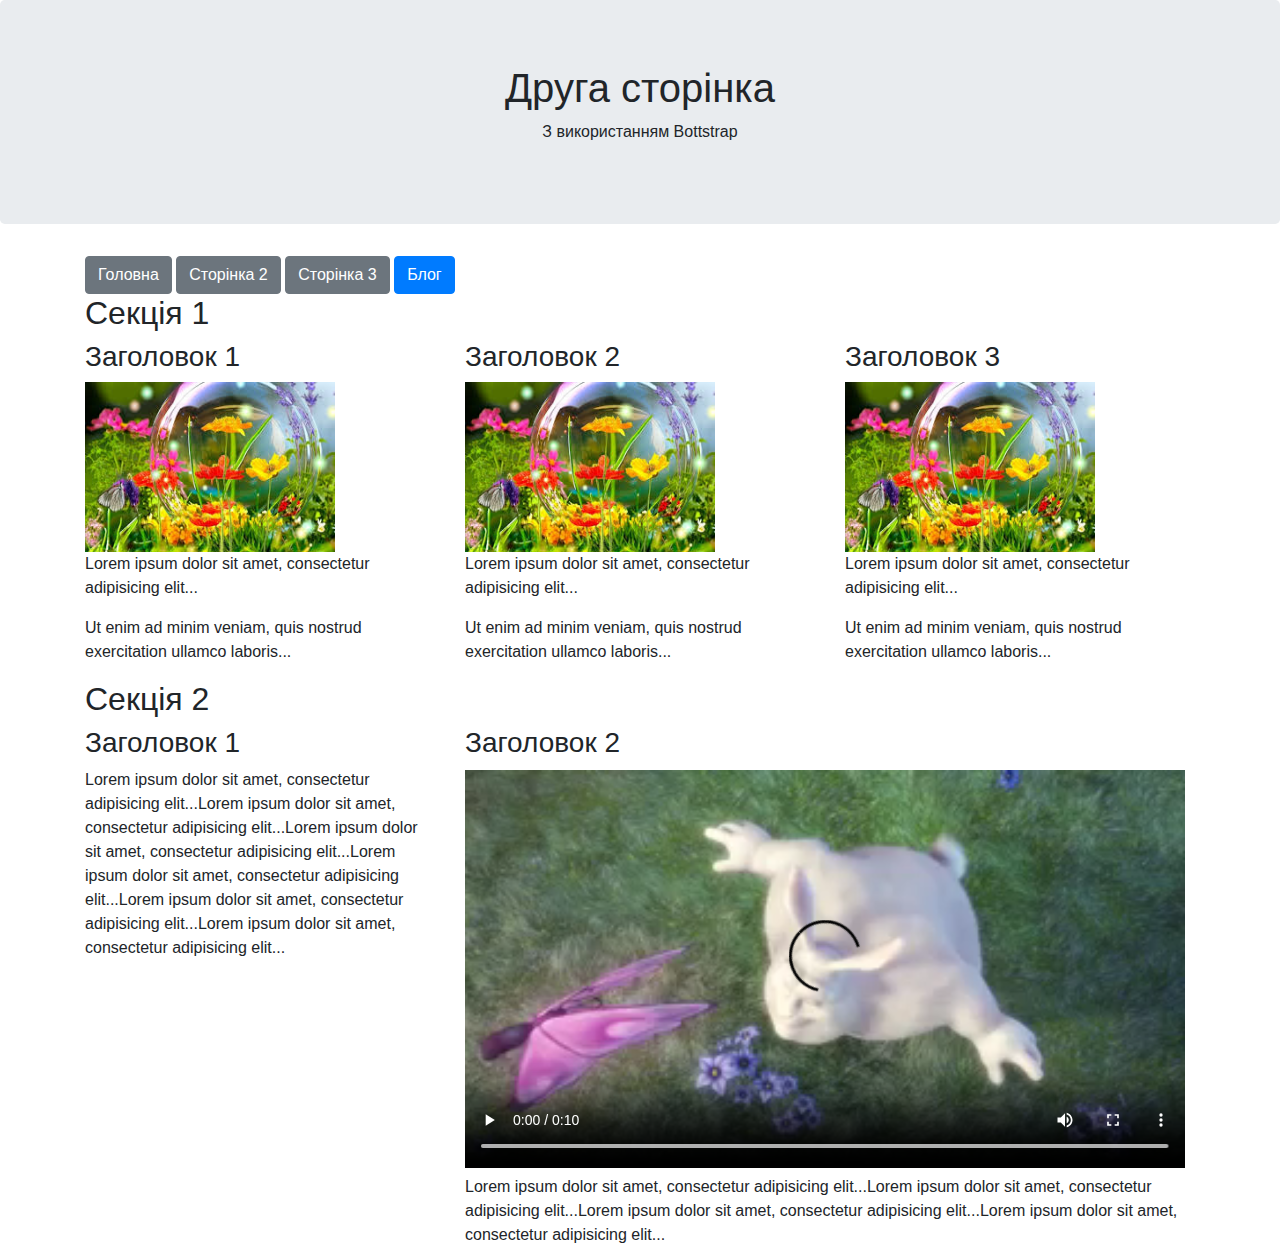
<file: Bootstrap/index2.html>
<!DOCTYPE html>
<html lang="en">
<head>
    <meta charset="UTF-8">
    <title>Document</title>
    <meta name="viewport" content="width=device-width, initial-scale=1">
    <link rel="stylesheet" href="https://maxcdn.bootstrapcdn.com/bootstrap/4.3.1/css/bootstrap.min.css">
</head>
<body>
    <div class="jumbotron text-center">
  <h1>Друга сторінка</h1>
  <p>З використанням Bottstrap</p> 
</div>
 <div class="container">
  <a href="index.html"><button type="button" class="btn btn-secondary">Головна</button></a>
  <a href="index2.html"><button type="button" class="btn btn-secondary">Сторінка 2</button></a>
  <a href="index3.html"><button type="button" class="btn btn-secondary">Сторінка 3</button></a>
  <a href="http://allakalichun.blogspot.com/" target="_blank"><button type="button" class="btn btn-primary">Блог</button></a>    
</div>
  
<div class="container">
 <h2>Секція 1</h2>
  <div class="row">
    <div class="col-sm-4">
      <h3>Заголовок 1</h3>
      <img src="2%20(1).jpg" width="250px" height="170px">
      <p>Lorem ipsum dolor sit amet, consectetur adipisicing elit...</p>
      <p>Ut enim ad minim veniam, quis nostrud exercitation ullamco laboris...</p>
    </div>
    <div class="col-sm-4">
      <h3>Заголовок 2</h3>
      <img src="2%20(1).jpg" width="250px" height="170px">
      <p>Lorem ipsum dolor sit amet, consectetur adipisicing elit...</p>
      <p>Ut enim ad minim veniam, quis nostrud exercitation ullamco laboris...</p>
    </div>
    <div class="col-sm-4">
      <h3>Заголовок 3</h3>
      <img src="2%20(1).jpg" width="250px" height="170px">        
      <p>Lorem ipsum dolor sit amet, consectetur adipisicing elit...</p>
      <p>Ut enim ad minim veniam, quis nostrud exercitation ullamco laboris...</p>
    </div>
  </div>
</div>
  <div class="container">
     <h2>Секція 2</h2>
      <div class="row">
          <div class="col-sm-4">
            <h3>Заголовок 1</h3>
             Lorem ipsum dolor sit amet, consectetur adipisicing elit...Lorem ipsum dolor sit amet, consectetur adipisicing elit...Lorem ipsum dolor sit amet, consectetur adipisicing elit...Lorem ipsum dolor sit amet, consectetur adipisicing elit...Lorem ipsum dolor sit amet, consectetur adipisicing elit...Lorem ipsum dolor sit amet, consectetur adipisicing elit... 
          </div>
          <div class="col-sm-8">
            <h3>Заголовок 2</h3>
             <video width="720px" height="400px" controls>
                 <source src="mov_bbb%20(1).mp4" type="video/mp4">
             </video> 
             Lorem ipsum dolor sit amet, consectetur adipisicing elit...Lorem ipsum dolor sit amet, consectetur adipisicing elit...Lorem ipsum dolor sit amet, consectetur adipisicing elit...Lorem ipsum dolor sit amet, consectetur adipisicing elit...
          </div>
      </div>
  </div>
   
    <script src="https://ajax.googleapis.com/ajax/libs/jquery/3.3.1/jquery.min.js"></script>
    <script src="https://cdnjs.cloudflare.com/ajax/libs/popper.js/1.14.7/umd/popper.min.js"></script>
    <script src="https://maxcdn.bootstrapcdn.com/bootstrap/4.3.1/js/bootstrap.min.js"></script>
</body>
</html>
</file>
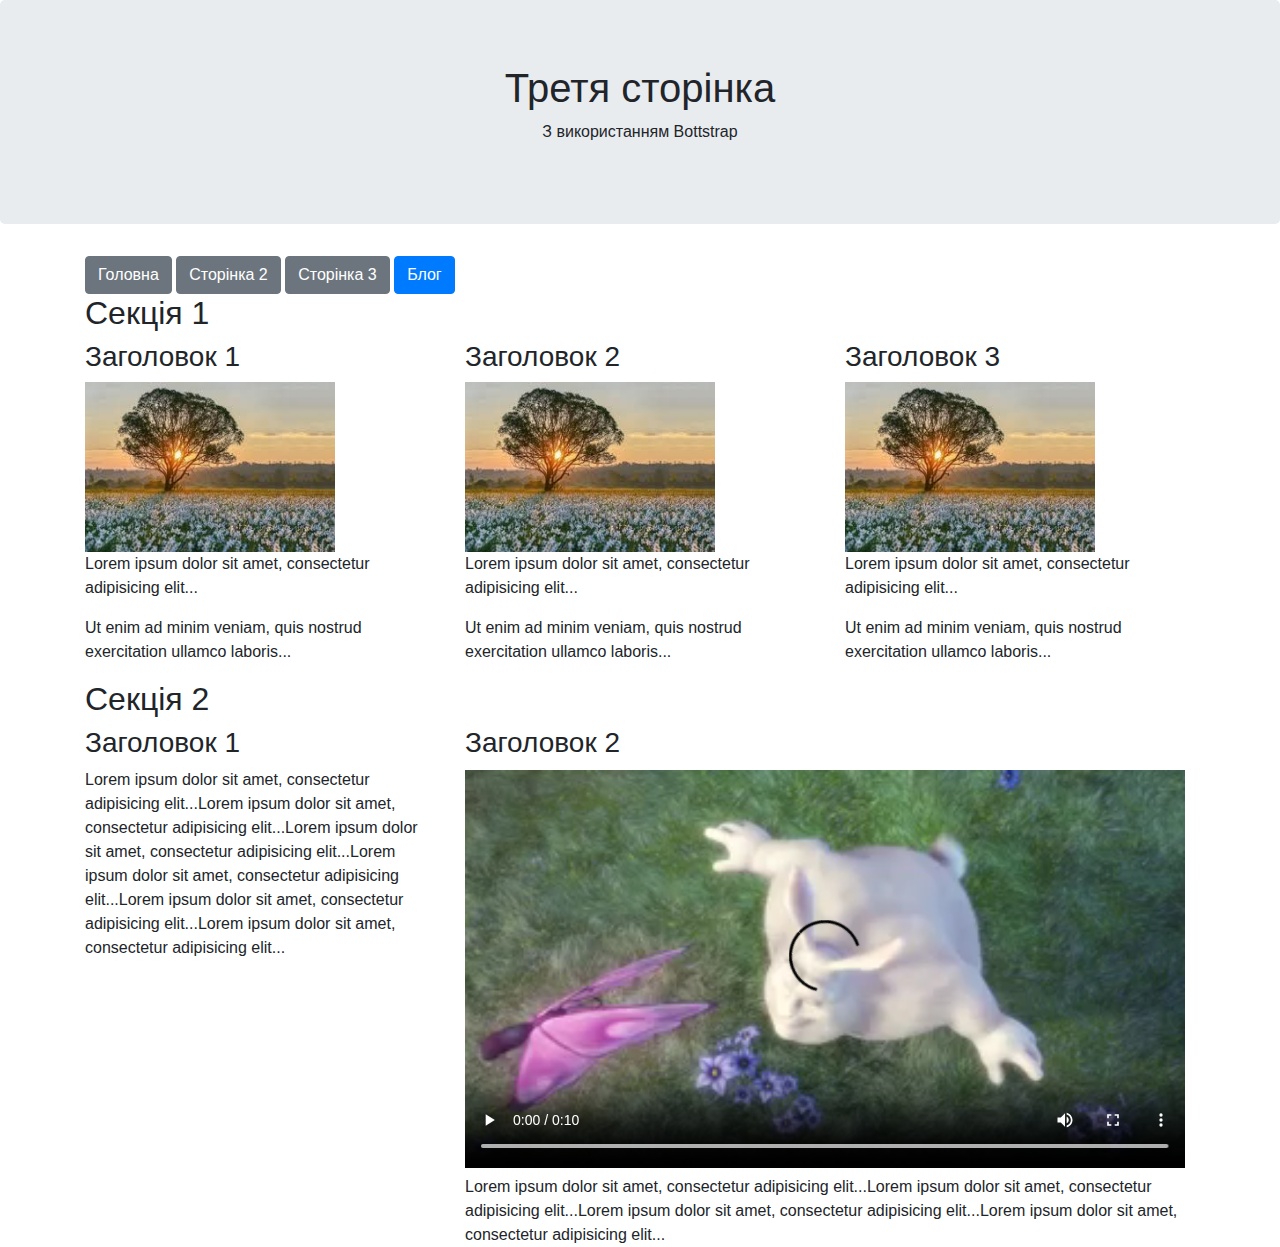
<file: Bootstrap/index3.html>
<!DOCTYPE html>
<html lang="en">
<head>
    <meta charset="UTF-8">
    <title>Document</title>
    <meta name="viewport" content="width=device-width, initial-scale=1">
    <link rel="stylesheet" href="https://maxcdn.bootstrapcdn.com/bootstrap/4.3.1/css/bootstrap.min.css">
</head>
<body>
    <div class="jumbotron text-center">
  <h1>Третя сторінка</h1>
  <p>З використанням Bottstrap</p> 
</div>
 <div class="container">
  <a href="index.html"><button type="button" class="btn btn-secondary">Головна</button></a>
  <a href="index2.html"><button type="button" class="btn btn-secondary">Сторінка 2</button></a>
  <a href="index3.html"><button type="button" class="btn btn-secondary">Сторінка 3</button></a>
  <a href="http://allakalichun.blogspot.com/" target="_blank"><button type="button" class="btn btn-primary">Блог</button></a>
</div>
  
<div class="container">
 <h2>Секція 1</h2>
  <div class="row">
    <div class="col-sm-4">
      <h3>Заголовок 1</h3>
      <img src="3%20(1).jpg" width="250px" height="170px">
      <p>Lorem ipsum dolor sit amet, consectetur adipisicing elit...</p>
      <p>Ut enim ad minim veniam, quis nostrud exercitation ullamco laboris...</p>
    </div>
    <div class="col-sm-4">
      <h3>Заголовок 2</h3>
      <img src="3%20(1).jpg" width="250px" height="170px">
      <p>Lorem ipsum dolor sit amet, consectetur adipisicing elit...</p>
      <p>Ut enim ad minim veniam, quis nostrud exercitation ullamco laboris...</p>
    </div>
    <div class="col-sm-4">
      <h3>Заголовок 3</h3>
      <img src="3%20(1).jpg" width="250px" height="170px">        
      <p>Lorem ipsum dolor sit amet, consectetur adipisicing elit...</p>
      <p>Ut enim ad minim veniam, quis nostrud exercitation ullamco laboris...</p>
    </div>
  </div>
</div>
  <div class="container">
     <h2>Секція 2</h2>
      <div class="row">
          <div class="col-sm-4">
            <h3>Заголовок 1</h3>
             Lorem ipsum dolor sit amet, consectetur adipisicing elit...Lorem ipsum dolor sit amet, consectetur adipisicing elit...Lorem ipsum dolor sit amet, consectetur adipisicing elit...Lorem ipsum dolor sit amet, consectetur adipisicing elit...Lorem ipsum dolor sit amet, consectetur adipisicing elit...Lorem ipsum dolor sit amet, consectetur adipisicing elit... 
          </div>
          <div class="col-sm-8">
            <h3>Заголовок 2</h3>
             <video width="720px" height="400px" controls>
                 <source src="mov_bbb%20(1).mp4" type="video/mp4">
             </video> 
             Lorem ipsum dolor sit amet, consectetur adipisicing elit...Lorem ipsum dolor sit amet, consectetur adipisicing elit...Lorem ipsum dolor sit amet, consectetur adipisicing elit...Lorem ipsum dolor sit amet, consectetur adipisicing elit...
          </div>
      </div>
  </div>
   
    <script src="https://ajax.googleapis.com/ajax/libs/jquery/3.3.1/jquery.min.js"></script>
    <script src="https://cdnjs.cloudflare.com/ajax/libs/popper.js/1.14.7/umd/popper.min.js"></script>
    <script src="https://maxcdn.bootstrapcdn.com/bootstrap/4.3.1/js/bootstrap.min.js"></script>
</body>
</html>
</file>
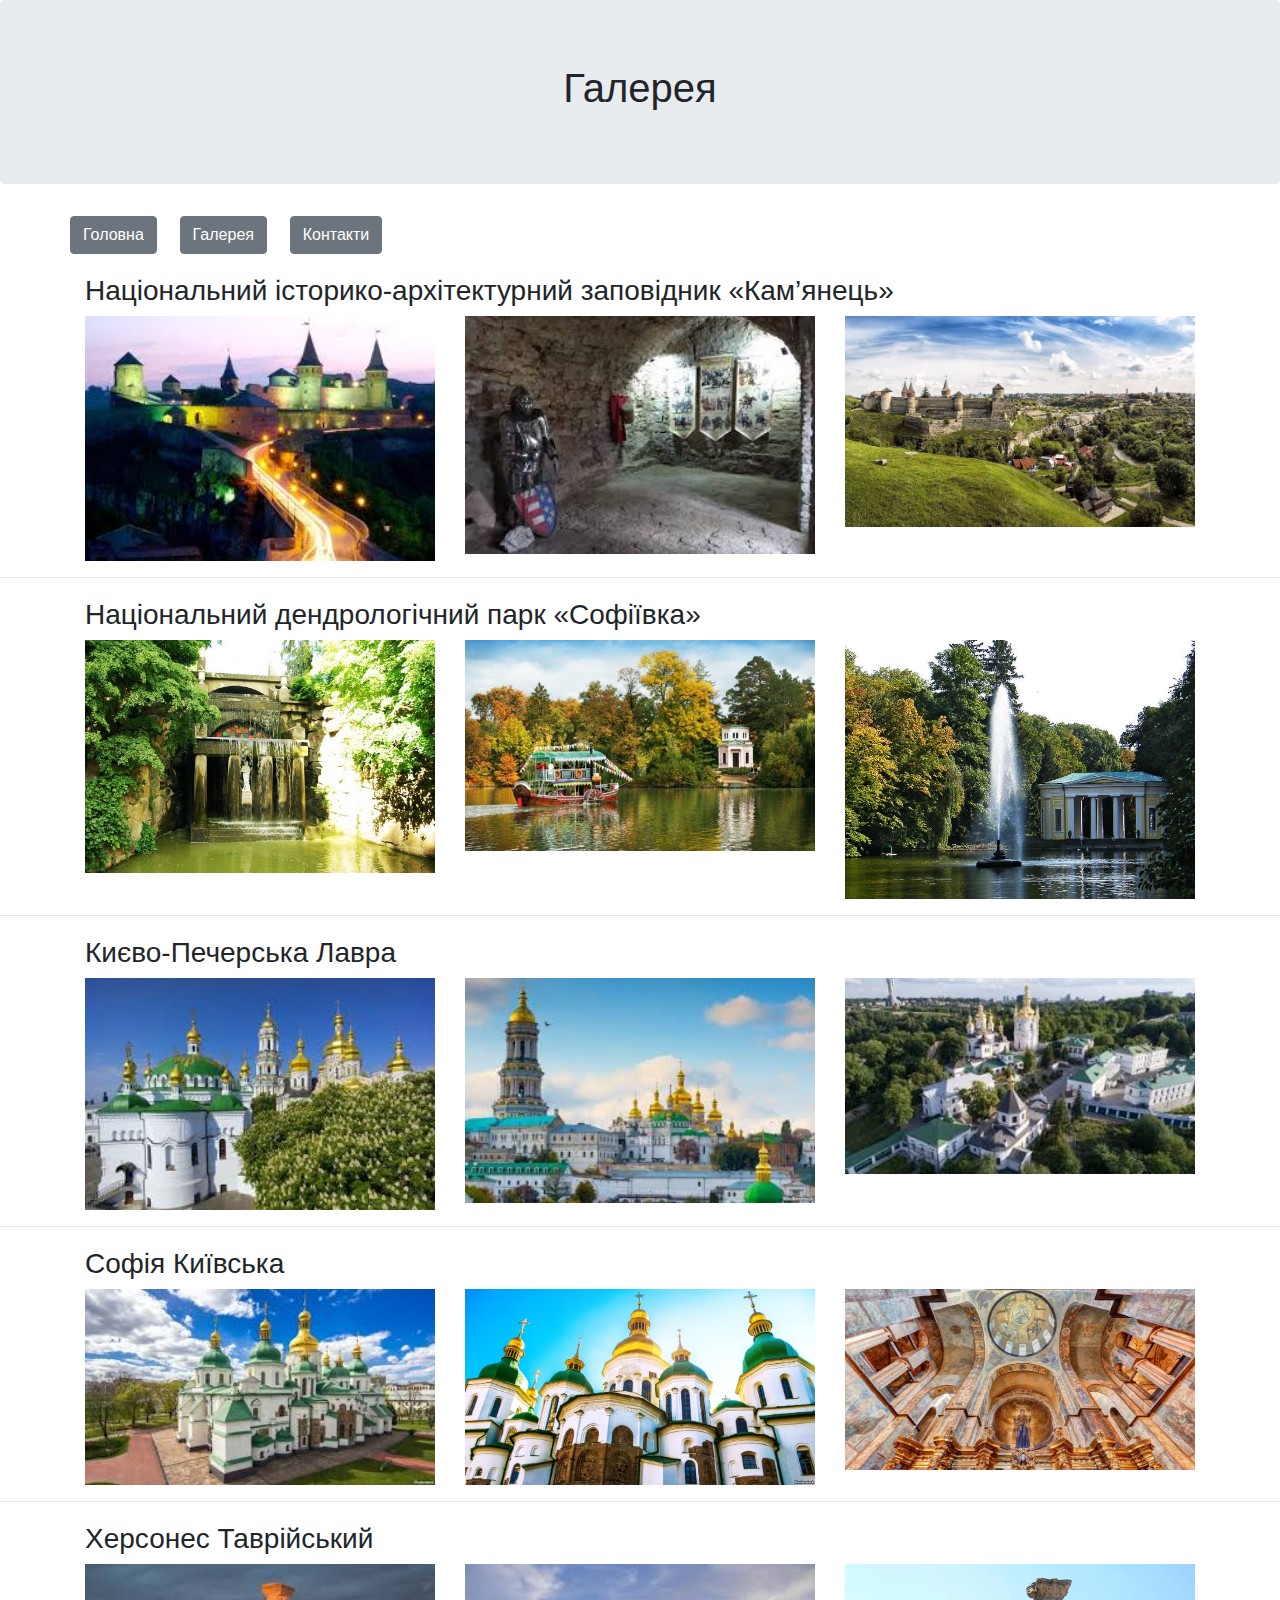
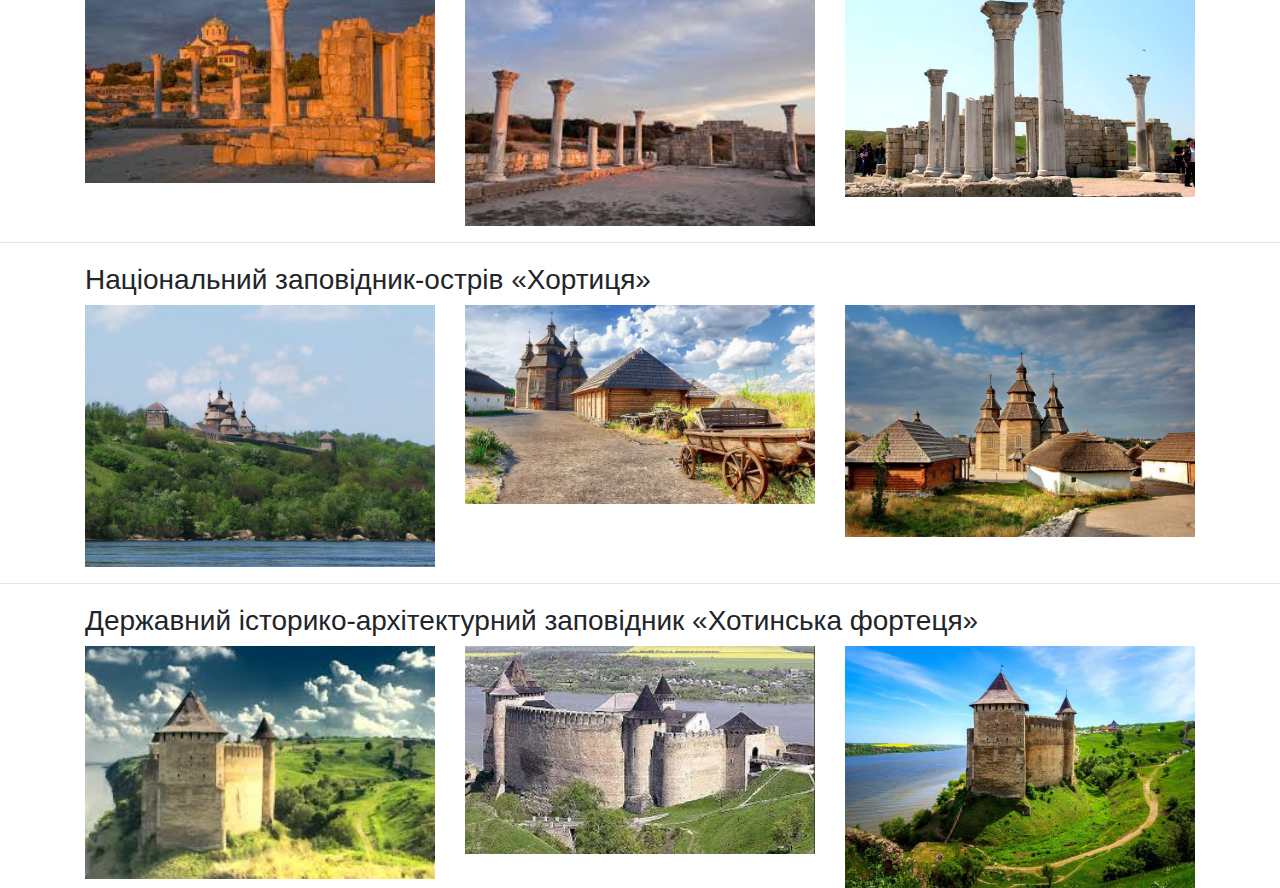
<file: FinalSite/index2.html>
<!DOCTYPE html>
<html lang="en">
<head>
  <title>Bootstrap</title>
  <meta charset="utf-8">
  <meta name="viewport" content="width=device-width, initial-scale=1">
  <link rel="stylesheet" href="https://maxcdn.bootstrapcdn.com/bootstrap/4.3.1/css/bootstrap.min.css">

</head>
<body>

<div class="jumbotron text-center">
  <h1>Галерея</h1>
</div>
<div class="container">
 <div class="row">
  <div style="margin-right: 2%"><a href="index.html"><button type="button" class="btn btn-secondary">Головна</button></a></div>
  <div style="margin-right: 2%"><a href="index2.html"><button type="button" class="btn btn-secondary">Галерея</button></a></div>
  <div style="margin-right: 2%"><a href="index3.html"><button type="button" class="btn btn-secondary">Контакти</button></a></div>
  </div>
</div>

<div class="container" style="margin-top: 20px">
<h3>Національний історико-архітектурний заповідник «Кам’янець»</h3>
<div class="row">
<div class="col-sm-4"><img src="img/kamyanets/005.jpg" width="100%"> </div>
<div class="col-sm-4"><img src="img/kamyanets/images.jpg" width="100%"> </div>
<div class="col-sm-4"><img src="img/kamyanets/Untitled-1.jpg" width="100%"> </div>
</div>
</div>

<hr>

<div class="container" style="margin-top: 20px">
<h3>Національний дендрологічний парк «Софіївка»</h3>
<div class="row">
<div class="col-sm-4"><img src="img/sofiyivka/1365839207.jpg" width="100%"> </div>
<div class="col-sm-4"><img src="img/sofiyivka/dendropark-sofievka.jpg" width="100%"> </div>
<div class="col-sm-4"><img src="img/sofiyivka/flora-i-zmiya.jpg" width="100%"> </div>
</div>
</div>

<hr>

<div class="container" style="margin-top: 20px">
<h3>Києво-Печерська Лавра</h3>
<div class="row">
<div class="col-sm-4"><img src="img/lavra/007.jpg" width="100%"> </div>
<div class="col-sm-4"><img src="img/lavra/008.jpg" width="100%"> </div>
<div class="col-sm-4"><img src="img/lavra/images.jpg" width="100%"> </div>
</div>
</div>
 
<hr>

<div class="container" style="margin-top: 20px">
<h3>Софія Київська</h3>
<div class="row">
<div class="col-sm-4"><img src="img/sofiya_kyivska/1.jpg" width="100%"> </div>
<div class="col-sm-4"><img src="img/sofiya_kyivska/74B8CD06-0DA7-46F9-B3E9-03C009CC2E50_w1023_r1_s.jpg" width="100%"> </div>
<div class="col-sm-4"><img src="img/sofiya_kyivska/sofiya-kyivska-interjer.jpg" width="100%"> </div>
</div>
</div>

<hr>
 
 <div class="container" style="margin-top: 20px">
<h3>Херсонес Таврійський</h3>
<div class="row">
<div class="col-sm-4"><img src="img/khersones/2.jpg" width="100%"> </div>
<div class="col-sm-4"><img src="img/khersones/3.jpg" width="100%"> </div>
<div class="col-sm-4"><img src="img/khersones/6f94cc6594008950cb1d607e5480497e_600x1000.jpg" width="100%"> </div>
</div>
</div>

 <hr>
 
  <div class="container" style="margin-top: 20px">
<h3>Національний заповідник-острів «Хортиця»</h3>
<div class="row">
<div class="col-sm-4"><img src="img/hortycya/hortica.jpg" width="100%"> </div>
<div class="col-sm-4"><img src="img/hortycya/hortica_kosaki.jpg" width="100%"> </div>
<div class="col-sm-4"><img src="img/hortycya/khortitsa.jpg" width="100%"> </div>
</div>
</div>
 
<hr>

<div class="container" style="margin-top: 20px">
<h3>Державний історико-архітектурний заповідник «Хотинська фортеця»</h3>
<div class="row">
<div class="col-sm-4"><img src="img/fortetsya/1.jpg" width="100%"> </div>
<div class="col-sm-4"><img src="img/fortetsya/2.jpg" width="100%"> </div>
<div class="col-sm-4"><img src="img/fortetsya/3.jpg" width="100%"> </div>
</div>
</div>

 
<script src="https://ajax.googleapis.com/ajax/libs/jquery/3.3.1/jquery.min.js"></script>
<script src="https://cdnjs.cloudflare.com/ajax/libs/popper.js/1.14.7/umd/popper.min.js"></script>
<script src="https://maxcdn.bootstrapcdn.com/bootstrap/4.3.1/js/bootstrap.min.js"></script>
</body>
</html>
</file>
<file: AutoRia/css/style.css>
.main {
    width: 1000px;
    height: 606px;
    border: 1px solid black;
    margin: 30px;
}
.daughter {
    width: 350px;
    height: 560px;
    float: left;
    overflow: scroll;
    border: 3px solid black;
    margin: 20px;
    padding: 7px;
}
.picture1 {
    height: 150px;
    width: 200px;
    float: left;
    margin-right: 5px;
}
.pictures {
    width: 205px;
    height: 70px;
    float: left;
}
.picture2 {
    margin: 5px 3px 5px;
    height: 60px;
    width: 60px;
    float: left;
}
</file>
<file: Birdwatching/css/style.css>
.flex-container{
    display: flex;
    flex-direction: row;
    justify-content: flex-end;
    background-color: mediumaquamarine;
    height: 120px;
}
.heading1{
    font-family: "Comic Sans MS", cursive, sans-serif;
    margin-right: 430px;
}
.menu{
    display: flex;
    flex-direction: row;
    justify-content: space-around;
    background-color: aqua;
}
.menu2{
    width: 20%;
    text-align: center;
}
.menu2:hover{
    background-color: cadetblue;
    color: white;
}
.main{
    display: flex;
    flex-direction: row;
    background-color: aquamarine;
}
.box1{
    flex: 4;
}
.box2{
    flex: 2;
    flex-direction: column;
}
.images{
    display: flex;
}
.footer{
    background-color: mediumaquamarine;
    height: 50px;
}
</file>
